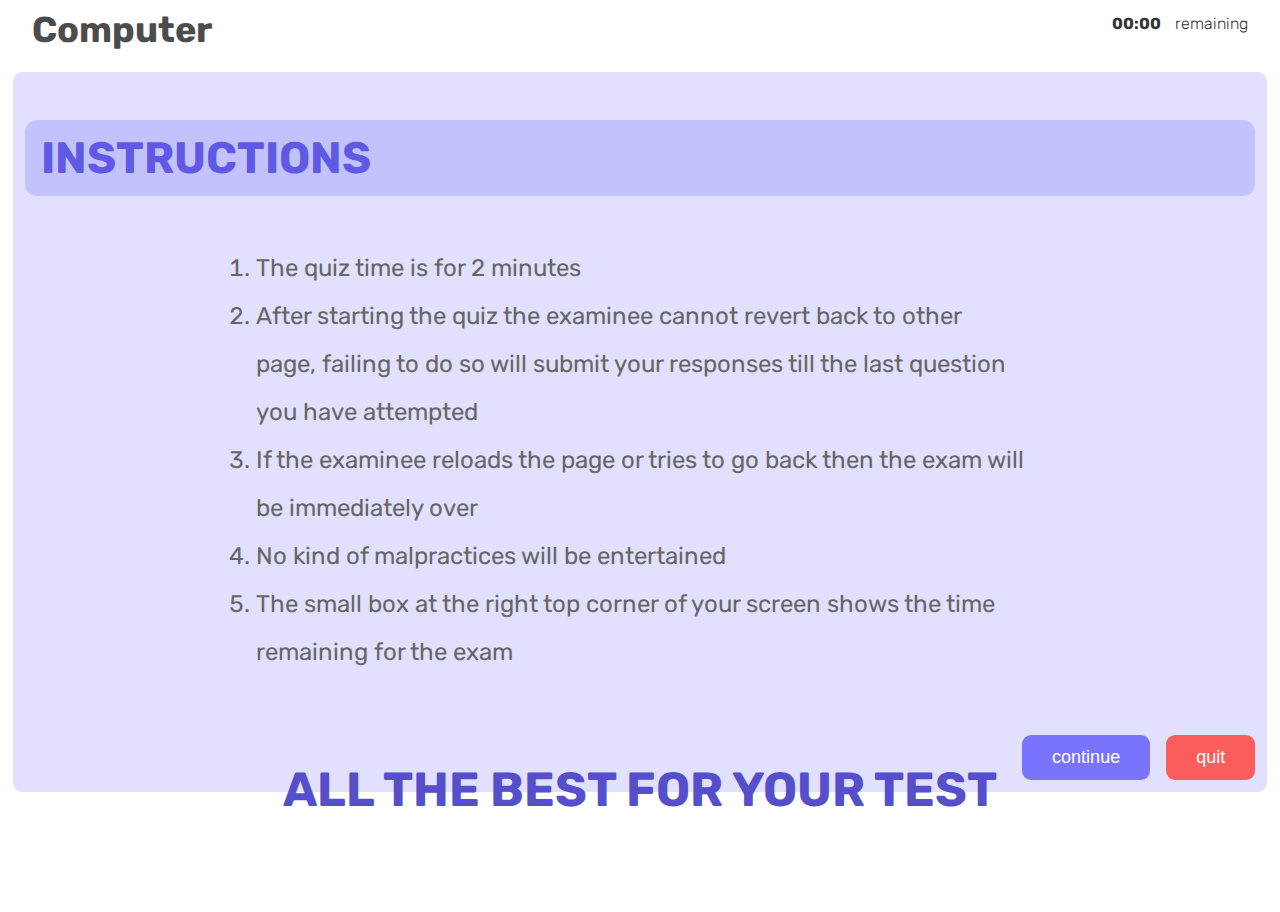
<file: exam_page copy.html>
<!DOCTYPE html>
<html lang="en">
  <head>
    <meta charset="UTF-8" />
    <meta http-equiv="X-UA-Compatible" content="IE=edge" />
    <meta name="viewport" content="width=device-width, initial-scale=1.0" />

    <link rel="preconnect" href="https://fonts.googleapis.com" />
    <link rel="preconnect" href="https://fonts.gstatic.com" crossorigin />
    <link
      href="https://fonts.googleapis.com/css2?family=Rubik:wght@300;400;500;600;700&display=swap"
      rel="stylesheet"
    />

    <link rel="stylesheet" href="css/general.css" />
    <link rel="stylesheet" href="css/styles.css" />

    <title>Whatever the exam you have choosen</title>
  </head>
  <body class="exam-page">
    <header class="exam-header margin-bottom--sm">
      <div class="div--exam-details">
        <h2 class="exam-subject-name">Computer</h2>
        <div class="div--time-profile-pic">
          <p class="time">
            <span class="time-remaining">00:00</span>&ThickSpace;&ThickSpace;
            remaining
          </p>
        </div>
      </div>
    </header>

    <main>
      <div class="div--parent-questions margin-bottom--sm">
        <form
          class="form-questions--options"
          id="qstn-form"
          name="qstn-form"
          action="exam_sub_2.php"
        >
          <div class="div--question-options margin-bottom--sm" id="setup">
            <div
              class="div--question-statement margin-bottom--md"
              id="question"
            >
              <label for="question">
                <h3 class="question-statement">INSTRUCTIONS</h3>
              </label>
            </div>

            <div class="div-options">
              <ul class="disclaimers">
                <li class="disclaimer">The quiz time is for 2 minutes</li>
                <li class="disclaimer">
                  After starting the quiz the examinee cannot revert back to
                  other page, failing to do so will submit your responses till
                  the last question you have attempted
                </li>
                <li class="disclaimer">
                  If the examinee reloads the page or tries to go back then the
                  exam will be immediately over
                </li>
                <li class="disclaimer">
                  No kind of malpractices will be entertained
                </li>
                <li class="disclaimer margin-bottom--lg">
                  The small box at the right top corner of your screen shows the
                  time remaining for the exam
                </li>
              </ul>
              <p class="disclaimer-special">ALL THE BEST FOR YOUR TEST</p>

              <div id="options" class="option grid grid--2-cols">
                <input type="radio" id="opt" value="A" required name="option" />
                <input type="radio" id="opt" value="B" required name="option" />
                <input type="radio" id="opt" value="C" required name="option" />
                <input type="radio" id="opt" value="D" required name="option" />
              </div>
            </div>
          </div>
          <div class="div-buttons">
            <button
              type="button"
              id="next"
              onclick="change(option.value)"
              class="btn btn-full btn-save"
            >
              Save and next
            </button>

            <button
              type="button"
              id="quit"
              onclick="quitExam()"
              class="btn btn-full btn-quit"
            >
              quit
            </button>
          </div>
        </form>
      </div>
    </main>
  </body>
  <script>
    const timerEl = document.querySelector(`.time-remaining`);
    const questionForm = document.querySelector(`#qstn-form`);
    const saveBtnEl = document.querySelector(`.btn-save`);
    let time = 120;
    let flag = true;

    const startLogOutTimer = function () {
      const tick = function () {
        flag = false;
        const min = String(Math.trunc(time / 60)).padStart(2, 0);
        const sec = String(time % 60).padStart(2, 0);
        console.log(sec, flag);

        timerEl.textContent = `${min}m:${sec}s`;

        if (time === 0) {
          clearInterval(timer);
          questionForm.submit();
        }

        time--;
      };

      timerEl.style.transform = `scale(2)`;
      timerEl.style.color = `#ff0000`;
      setTimeout(() => {
        timerEl.style.transform = `scale(1)`;
      }, 200);

      tick();
      const timer = setInterval(tick, 1000);
    };

    const quitExam = function () {
      const choice = prompt(`Are you sure to quit?`);
      if (choice.toLocaleLowerCase() === ``) questionForm.submit();
      // alert(`<form> <h3> DO YOU WANT TO QUIT? </h3>
      //   <button>Yes</button>
      //   <button>No </button>
      //   </form>`);
    };

    saveBtnEl.textContent = `continue`;

    function change(data) {
      console.log(`data is ${data}`);
      var req = new XMLHttpRequest();
      req.open(
        "GET",
        "http://localhost:8888/E-EXAM%20IWT/get_question.php?chosen=" + data,
        true
      );
      req.send();

      req.onreadystatechange = function () {
        if (flag) startLogOutTimer();
        saveBtnEl.textContent = `save and next`;

        if (req.readyState == 4) {
          var response = req.responseText;
          if (!response.includes("THE END of exam!!!"))
            document.getElementById("setup").innerHTML = response;
          else
            window.location.href =
              "http://localhost:8888/E-EXAM%20IWT/exam_sub_2.php";
        }
      };
    }
    window.onbeforeunload = function () {
      console.log(saveBtnEl.textContent);
      // if (!saveBtnEl.textContent === `continue`) {
      if (saveBtnEl.textContent === "save and next") {
        // document.getElementById("next").click();
        console.log(`something`);
        window.setTimeout(() => questionForm.submit(), 0);
      }

      window.onbeforeunload = null;
    };

    // window.onbeforeunload = function () {
    //   return "Do you want to leave?";
    // };
  </script>
</html>
</file>
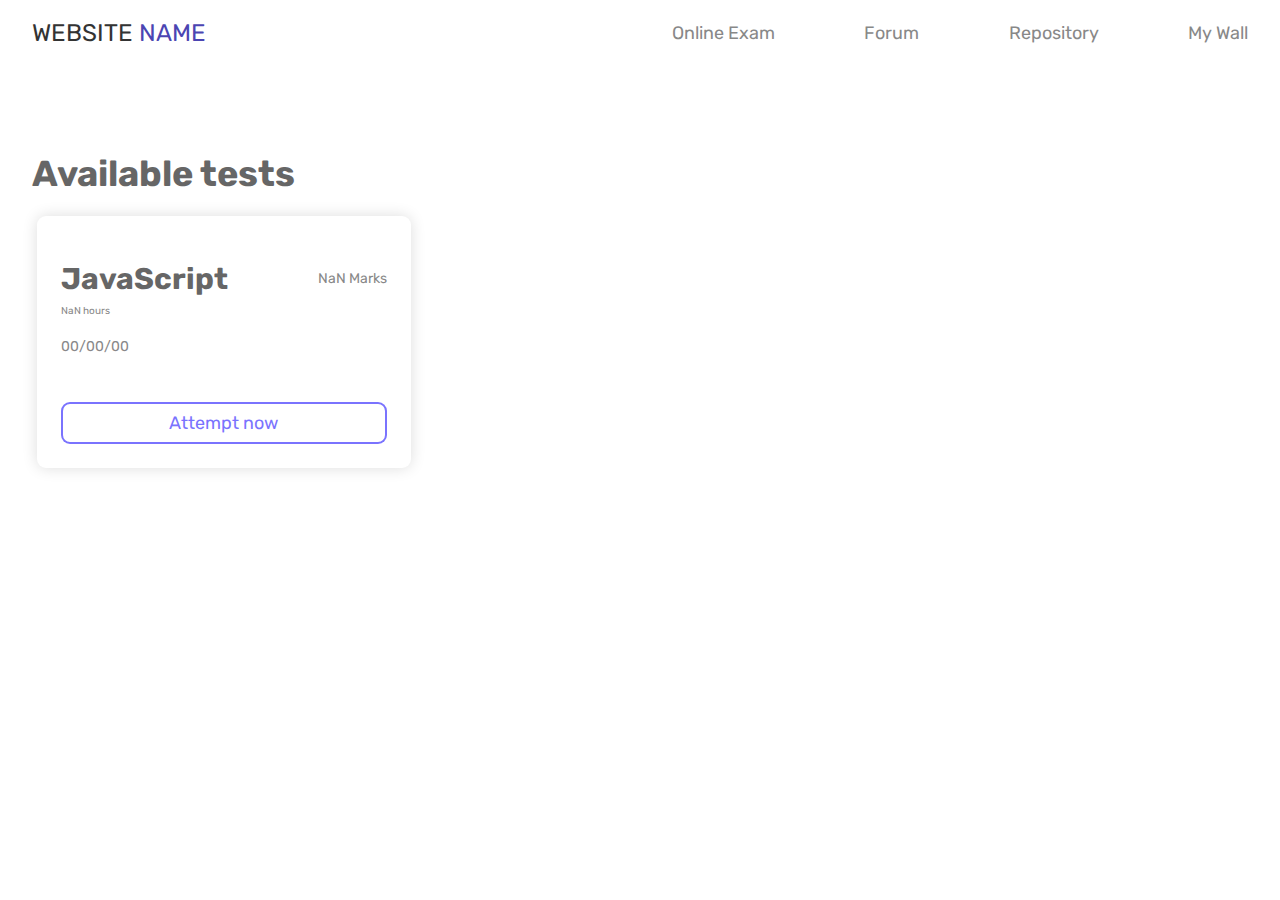
<file: exam_sub.html>
<!DOCTYPE html>
<html lang="en">
  <head>
    <meta charset="UTF-8" />
    <meta http-equiv="X-UA-Compatible" content="IE=edge" />
    <meta name="viewport" content="width=device-width, initial-scale=1.0" />

    <link rel="preconnect" href="https://fonts.googleapis.com" />
    <link rel="preconnect" href="https://fonts.gstatic.com" crossorigin />
    <link
      href="https://fonts.googleapis.com/css2?family=Rubik:wght@300;400;500;600;700&display=swap"
      rel="stylesheet"
    />

    <link rel="stylesheet" href="css/general.css" />
    <link rel="stylesheet" href="css/styles.css" />

    <title>Subjects - Online Exam | Website name</title>
  </head>
  <body>
    <header class="wall-header margin-bottom--lg">
      <div class="logo-nav">
        <a href="index.html" class="logo">WEBSITE <span>NAME</span></a>
      </div>

      <nav class="main-nav nav-other-page">
        <ul class="main-nav-list">
          <li>
            <a href="#" class="main-nav-link">Online Exam</a>
          </li>
          <li>
            <a href="forum.html" class="main-nav-link">Forum</a>
          </li>
          <li>
            <a href="repository.html" class="main-nav-link">Repository</a>
          </li>
          <li>
            <a href="my_wall.html" class="main-nav-link nav-cta">My Wall</a>
          </li>
        </ul>
      </nav>
    </header>

    <main>
      <div class="exam-sub-container">
        <div class="exam-sub-heading margin-bottom--sm">
          <h1 class="heading-secondary heading-available-tests">
            Available tests
          </h1>
        </div>

        <div class="subjects grid grid--3-cols">
          <div class="subject">
            <div class="div-subject-name-marks">
              <p class="subject-name">JavaScript</p>
              <p class="subject-mark"><span class="mark">NaN</span> Marks</p>
            </div>
            <p class="subject-duration margin-bottom--sm">
              <span class="duration">NaN</span> hours
            </p>
            <p class="exam-date margin-bottom--md">00/00/00</p>

            <a href="exam_page.html" class="subject-attempt btn btn--outline"
              >Attempt now</a
            >
          </div>

          <!-- <div class="subject">
            <div class="div-subject-name-marks">
              <p class="subject-name">JavaScript</p>
              <p class="subject-mark"><span class="mark">NaN</span> Marks</p>
            </div>
            <p class="subject-duration margin-bottom--sm">
              <span class="duration">NaN</span> hours
            </p>
            <p class="exam-date margin-bottom--md">00/00/00</p>

            <a href="exam_page.html" class="subject-attempt btn btn--outline"
              >Attempt now</a
            >
          </div> -->

          <!-- <div class="subject">
            <div class="div-subject-name-marks">
              <p class="subject-name">JavaScript</p>
              <p class="subject-mark"><span class="mark">NaN</span> Marks</p>
            </div>
            <p class="subject-duration margin-bottom--sm">
              <span class="duration">NaN</span> hours
            </p>
            <p class="exam-date margin-bottom--md">00/00/00</p>

            <a href="exam_page.html" class="subject-attempt btn btn--outline"
              >Attempt now</a
            >
          </div> -->
        </div>
      </div>
    </main>
  </body>
</html>
</file>
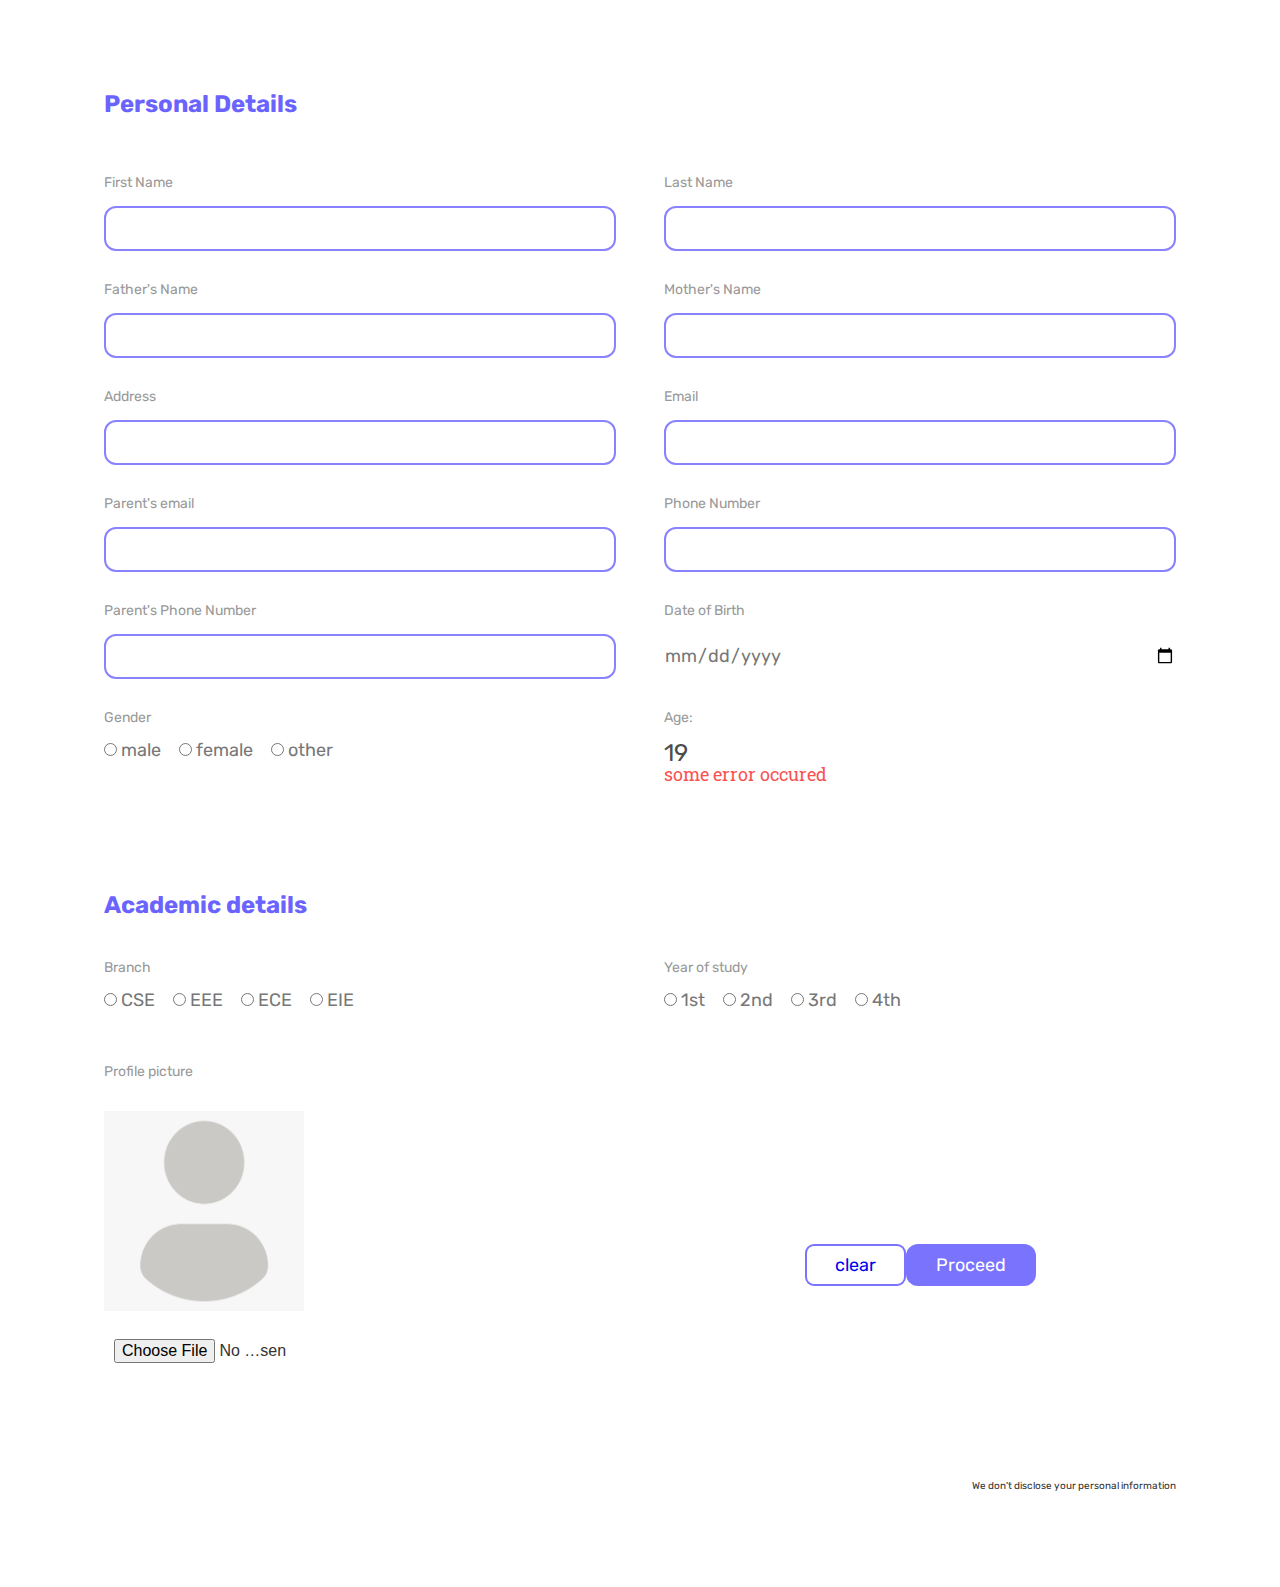
<file: registration.html>
<!DOCTYPE html>
<html lang="en">
  <head>
    <meta charset="UTF-8" />
    <meta http-equiv="X-UA-Compatible" content="IE=edge" />
    <meta name="viewport" content="width=device-width, initial-scale=1.0" />

    <link rel="preconnect" href="https://fonts.googleapis.com" />
    <link rel="preconnect" href="https://fonts.gstatic.com" crossorigin />
    <link
      href="https://fonts.googleapis.com/css2?family=Rubik:wght@300;400;500;600;700&display=swap"
      rel="stylesheet"
    />

    <link rel="preconnect" href="https://fonts.googleapis.com" />
    <link rel="preconnect" href="https://fonts.gstatic.com" crossorigin />
    <link
      href="https://fonts.googleapis.com/css2?family=Rubik+Wet+Paint&family=Roboto+Slab:wght@400&display=swap"
      rel="stylesheet"
    />

    <link rel="stylesheet" href="css/general.css" />
    <link rel="stylesheet" href="css/styles.css" />
    <link rel="stylesheet" href="css/queries.css" />

    <!-- <script src="js/script.js" defer></script> -->

    <title>Registration | Website name</title>
  </head>
  <body>
    <!-- <header>
      <div class="logo-nav">
        <a href="index.html" class="logo">WEBSITE <span>NAME</span></a>
      </div>
    </header> -->

    <div class="form-container">
      <div class="flex form-names">
        <h3 class="form-lbl tab-active margin-bottom--md">Personal Details</h3>
      </div>

      <div class="div-form">
        <form action="#" method="post" class="" id="submit">
          <div class="grid--2-cols grid--gap-lg">
            <div class="div-firstname">
              <label for="firstname" class="login-lbl">First Name</label>
              <input
                type="text"
                name="first name"
                id="firstname"
                class="input-box"
                required
              />
            </div>

            <div class="div-lastname">
              <label for="lastname" class="login-lbl">Last Name</label>
              <input
                type="text"
                name="last name"
                id="LastName"
                class="input-box"
                required
              />
            </div>

            <div class="div-fathername">
              <label for="fathername" class="login-lbl">Father's Name</label>
              <input
                type="text"
                name="father's Name"
                id="Father-Name"
                class="input-box"
                required
              />
            </div>

            <div class="div-mothername">
              <label for="mothername" class="login-lbl">Mother's Name</label>
              <input
                type="text"
                name="mother's name"
                id="Mother-Name"
                class="input-box"
                required
              />
            </div>

            <div class="div--student-address">
              <label for="studentaddress" class="login-lbl">Address</label>
              <input
                type="text"
                name="addr"
                id="address"
                class="input-box"
                required
              />
            </div>

            <div class="div--student-email">
              <label for="studentemail" class="login-lbl">Email</label>
              <input
                type="text"
                name="student mail"
                id="student-email"
                class="input-box"
                required
              />
            </div>

            <div class="div--parent-email">
              <label for="parentemail" class="login-lbl">Parent's email</label>
              <input
                type="text"
                name="parent mail"
                id="parent-email"
                class="input-box"
                required
              />
            </div>

            <div class="div--student-phone">
              <label for="studentphone" class="login-lbl">Phone Number</label>
              <input
                type="text"
                name="student phone"
                id="student-number"
                class="input-box"
                required
              />
            </div>

            <div class="div--parent-phone">
              <label for="parentphone" class="login-lbl"
                >Parent's Phone Number</label
              >
              <input
                type="text"
                name="parent phone"
                id="parent-number"
                class="input-box"
                required
              />
            </div>

            <div class="div--date-of-birth">
              <label for="dob" class="login-lbl">Date of Birth</label>
              <input
                type="date"
                name="dob"
                id="dob"
                class="input-box dob"
                required
              />
            </div>

            <div class="div-gender margin-bottom--lg">
              <label for="gender" class="login-lbl">Gender</label>

              <div class="flex radios">
                <div class="male">
                  <input
                    type="radio"
                    name="gender"
                    id="male"
                    value="male"
                    required
                  />
                  <label for="male" class="radio-lbl">male</label>
                </div>

                <div class="female">
                  <input
                    type="radio"
                    name="gender"
                    id="female"
                    value="female"
                    required
                  />
                  <label for="female" class="radio-lbl">female</label>
                </div>

                <div class="other">
                  <input
                    type="radio"
                    name="gender"
                    id="other"
                    value="other"
                    required
                  />
                  <label for="other" class="radio-lbl">other</label>
                </div>
              </div>
            </div>

            <div class="div-age">
              <label for="age" class="login-lbl">Age:</label>
              <p class="age-calculated" name="age">
                <span class="age">19</span>
              </p>
              <span class="err-msg" id="msg9">some error occured</span>
            </div>
            <h3 class="form-lbl tab-active heading-academic-details">
              Academic details
            </h3>

            <div class="empty"></div>

            <div class="div-branch">
              <label for="branch" class="login-lbl">Branch</label>

              <div class="flex radios">
                <div class="">
                  <input
                    type="radio"
                    name="branch"
                    id="cse"
                    value="cse"
                    required
                  />
                  <label for="cse" class="radio-lbl">CSE</label>
                </div>

                <div class="">
                  <input
                    type="radio"
                    name="branch"
                    id="eee"
                    value="eee"
                    required
                  />
                  <label for="eee" class="radio-lbl">EEE</label>
                </div>

                <div class="">
                  <input
                    type="radio"
                    name="branch"
                    id="ece"
                    value="ece"
                    required
                  />
                  <label for="ece" class="radio-lbl">ECE</label>
                </div>
                <div class="">
                  <input
                    type="radio"
                    name="branch"
                    id="eie"
                    value="eie"
                    required
                  />
                  <label for="eie" class="radio-lbl">EIE</label>
                </div>
              </div>
            </div>

            <div class="div-year-of-study margin-bottom--sm">
              <label for="study-year" class="login-lbl">Year of study</label>

              <div class="flex radios">
                <div class="">
                  <input
                    type="radio"
                    name="study-year"
                    id="1st"
                    value="1"
                    required
                  />
                  <label for="1st" class="radio-lbl">1st</label>
                </div>
                <div class="">
                  <input
                    type="radio"
                    name="study-year"
                    id="2nd"
                    value="2"
                    required
                  />
                  <label for="2nd" class="radio-lbl">2nd</label>
                </div>
                <div class="">
                  <input
                    type="radio"
                    name="study-year"
                    id="3rd"
                    value="3"
                    required
                  />
                  <label for="3rd" class="radio-lbl">3rd</label>
                </div>
                <div class="">
                  <input
                    type="radio"
                    name="study-year"
                    id="4th"
                    value="4"
                    required
                  />
                  <label for="4th" class="radio-lbl">4th</label>
                </div>
              </div>
            </div>

            <div class="div-student-image margin-bottom--lg">
              <label for="student-img" class="login-lbl">Profile picture</label>

              <img
                src="img-placeholder.png"
                alt="Student image to be uploaded"
                name="student-img"
                height="200"
                width="200"
                id="studentImageBox"
              />

              <input
                accept="image/*"
                type="file"
                id="studentImage"
                class="btn btn--outline input-student-img"
              />
            </div>

            <div class="flex proceed-clear-button">
              <a href="#" class="btn btn--outline">clear</a>
              <!-- <a href="#" class="btn btn-active btn--full">proceed</a> -->
              <a
                href="#"
                class="btn btn-active btn--full btn-register-submit"
                onclick="submit()"
                >Proceed</a
              >
            </div>
            <p class="reg-msg">We don't disclose your personal information</p>
          </div>
        </form>
      </div>

      <div class="div-idpswd-popup hidden">
        <p>
          Lorem ipsum dolor sit amet consectetur adipisicing elit. Modi nulla
          similique maxime repellendus voluptatum, est eveniet amet tempore
          omnis, consectetur et ab sit, asperiores quo. Doloribus unde incidunt
          quaerat tempore!
        </p>
      </div>
    </div>

    <script>
      studentImage.onchange = (event) => {
        const [file] = studentImage.files;

        if (file) {
          studentImageBox.src = URL.createObjectURL(file);
        }
      };

      function submit() {
        document.getElementById(`submit`).submit();
        console.log(`Submitted`);
      }
    </script>
  </body>
</html>
</file>
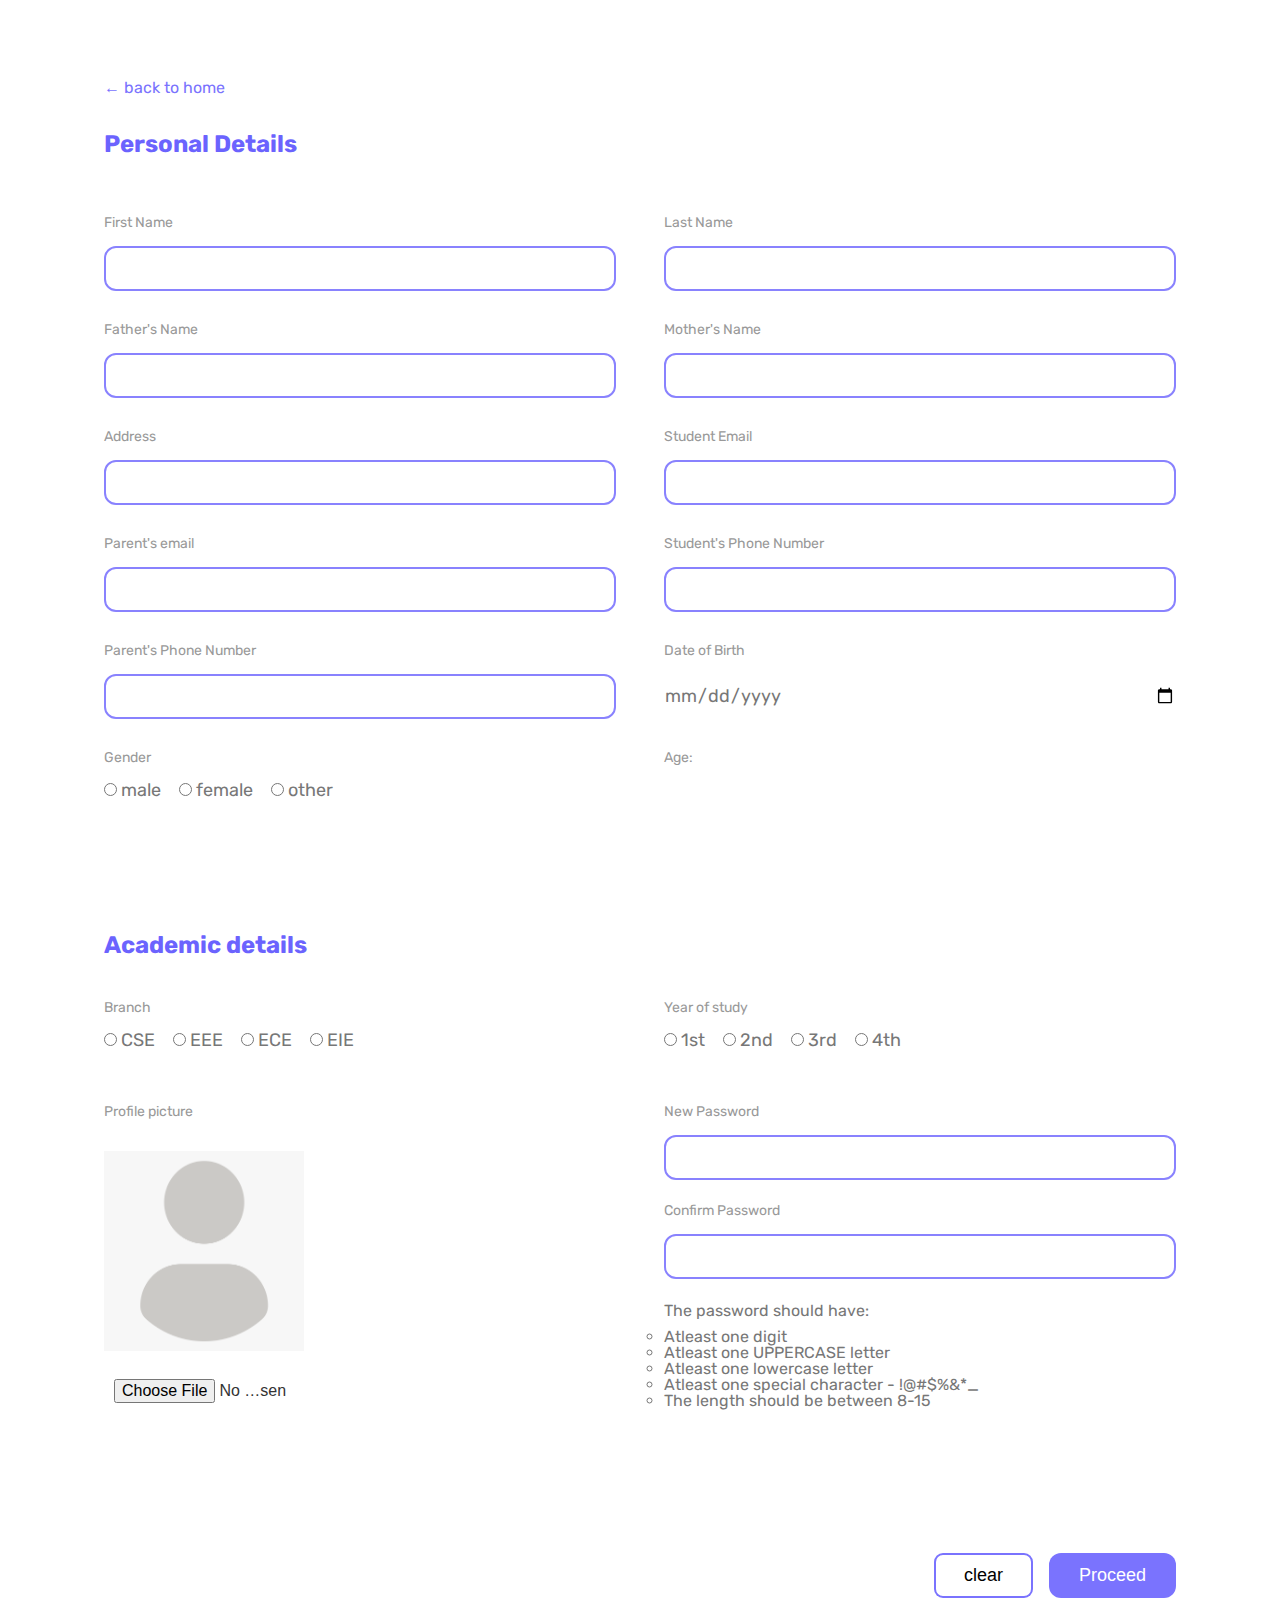
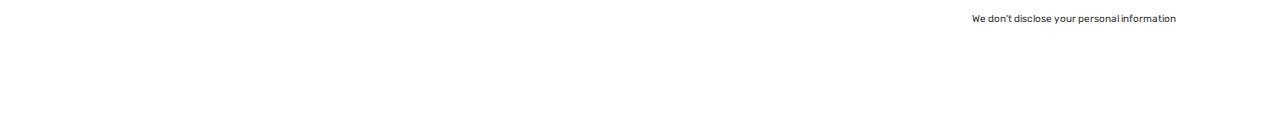
<file: registration_2.html>
<!DOCTYPE html>
<html lang="en">
  <head>
    <meta charset="UTF-8" />
    <meta http-equiv="X-UA-Compatible" content="IE=edge" />
    <meta name="viewport" content="width=device-width, initial-scale=1.0" />

    <link rel="preconnect" href="https://fonts.googleapis.com" />
    <link rel="preconnect" href="https://fonts.gstatic.com" crossorigin />
    <link
      href="https://fonts.googleapis.com/css2?family=Rubik:wght@300;400;500;600;700&display=swap"
      rel="stylesheet"
    />

    <link rel="preconnect" href="https://fonts.googleapis.com" />
    <link rel="preconnect" href="https://fonts.gstatic.com" crossorigin />
    <link
      href="https://fonts.googleapis.com/css2?family=Rubik+Wet+Paint&family=Roboto+Slab:wght@400&display=swap"
      rel="stylesheet"
    />
    <!-- <link rel="stylesheet" href="https://stackpath.bootstrapcdn.com/bootstrap/4.3.1/css/bootstrap.min.css" integrity="sha384-ggOyR0iXCbMQv3Xipma34MD+dH/1fQ784/j6cY/iJTQUOhcWr7x9JvoRxT2MZw1T" crossorigin="anonymous"> -->

    <link rel="stylesheet" href="css/general.css" />
    <link rel="stylesheet" href="css/queries.css" />
    <link rel="stylesheet" href="css/styles.css" />
    <!-- <script src = "../js/registration-form.js" defer></script> -->
    <!-- <script src="js/script.js" defer></script> -->

    <title>Registration | Website name</title>
  </head>
  <body>
    <main>
      <div class="form-container">
        <a href="index.html" class="back-to-home margin-bottom--sm"
          >&leftarrow; back to home</a
        >

        <div class="flex form-names">
          <h3 class="form-lbl tab-active margin-bottom--md">
            Personal Details
          </h3>
        </div>

        <div class="div-form">
          <form
            name="registration_form"
            id="register-form"
            action="store_details.php"
            method="post"
            enctype="multipart/form-data"
          >
            <div class="grid--2-cols grid--gap-lg">
              <div class="div-firstname">
                <label for="firstname" class="login-lbl">First Name</label>
                <input
                  type="text"
                  name="first_name"
                  id="FirstName"
                  class="input-box"
                  required
                />
                <span id="msg1"></span>
              </div>

              <div class="div-lastname">
                <label for="lastname" class="login-lbl">Last Name</label>
                <input
                  type="text"
                  name="last_name"
                  id="LastName"
                  class="input-box"
                  required
                />
                <span id="msg2"> </span>
              </div>

              <div class="div-fathername">
                <label for="fathername" class="login-lbl">Father's Name</label>
                <input
                  type="text"
                  name="father"
                  id="Father-Name"
                  class="input-box"
                  required
                />
                <span id="msg3"> </span>
              </div>

              <div class="div-mothername">
                <label for="mothername" class="login-lbl">Mother's Name</label>
                <input
                  type="text"
                  name="mother"
                  id="Mother-Name"
                  class="input-box"
                  required
                />
                <span id="msg4"> </span>
              </div>

              <div class="div--student-address">
                <label for="studentaddress" class="login-lbl">Address</label>
                <input
                  type="text"
                  name="addr"
                  id="address"
                  class="input-box"
                  required
                />
              </div>

              <div class="div--student-email">
                <label for="studentemail" class="login-lbl"
                  >Student Email</label
                >
                <input
                  type="text"
                  name="student_mail"
                  id="student-email"
                  class="input-box"
                  required
                />
                <span id="msg5"> </span>
              </div>

              <div class="div--parent-email">
                <label for="parentemail" class="login-lbl"
                  >Parent's email</label
                >
                <input
                  type="text"
                  name="parent_mail"
                  id="parent-email"
                  class="input-box"
                  required
                />
                <span id="msg6"> </span>
              </div>

              <div class="div--student-phone">
                <label for="studentphone" class="login-lbl"
                  >Student's Phone Number</label
                >
                <input
                  type="text"
                  name="student_phone"
                  id="student-number"
                  class="input-box"
                  required
                />
                <span id="msg7"> </span>
              </div>

              <div class="div--parent-phone">
                <label for="parentphone" class="login-lbl"
                  >Parent's Phone Number</label
                >
                <input
                  type="text"
                  name="parent_phone"
                  id="parent-number"
                  class="input-box"
                  required
                />
                <span id="msg8"> </span>
              </div>

              <div class="div--date-of-birth">
                <label for="dob" class="login-lbl">Date of Birth</label>
                <input
                  type="date"
                  name="dob"
                  id="DOB"
                  class="input-box dob"
                  required
                />
              </div>

              <div class="div-gender margin-bottom--lg">
                <label for="gender" class="login-lbl">Gender</label>

                <div class="flex radios">
                  <div class="male">
                    <input
                      type="radio"
                      name="gender"
                      id="male"
                      value="M"
                      required
                    />
                    <label for="male" class="radio-lbl">male</label>
                  </div>

                  <div class="female">
                    <input
                      type="radio"
                      name="gender"
                      id="female"
                      value="F"
                      required
                    />
                    <label for="female" class="radio-lbl">female</label>
                  </div>

                  <div class="other">
                    <input
                      type="radio"
                      name="gender"
                      id="other"
                      value="X"
                      required
                    />
                    <label for="other" class="radio-lbl">other</label>
                  </div>
                </div>
              </div>

              <div class="div-age">
                <label for="age" class="login-lbl">Age:</label>
                <p class="age-calculated" name="age">
                  <span class="age" id="age"></span>
                  <br />
                  <span class="err-msg" id="msg9"></span>
                </p>
              </div>

              <h3 class="form-lbl tab-active heading-academic-details">
                Academic details
              </h3>

              <div class="empty"></div>

              <div class="div-branch">
                <label for="branch" class="login-lbl">Branch</label>

                <div class="flex radios">
                  <div class="">
                    <input
                      type="radio"
                      name="branch"
                      id="cse"
                      value="CSE"
                      required
                    />
                    <label for="cse" class="radio-lbl">CSE</label>
                  </div>

                  <div class="">
                    <input
                      type="radio"
                      name="branch"
                      id="eee"
                      value="EEE"
                      required
                    />
                    <label for="eee" class="radio-lbl">EEE</label>
                  </div>

                  <div class="">
                    <input
                      type="radio"
                      name="branch"
                      id="ece"
                      value="ECE"
                      required
                    />
                    <label for="ece" class="radio-lbl">ECE</label>
                  </div>
                  <div class="">
                    <input
                      type="radio"
                      name="branch"
                      id="eie"
                      value="EIE"
                      required
                    />
                    <label for="eie" class="radio-lbl">EIE</label>
                  </div>
                </div>
              </div>

              <div class="div-year-of-study margin-bottom--sm">
                <label for="study-year" class="login-lbl">Year of study</label>

                <div class="flex radios">
                  <div class="">
                    <input
                      type="radio"
                      name="year"
                      id="1st"
                      value="1"
                      required
                    />
                    <label for="1st" class="radio-lbl">1st</label>
                  </div>
                  <div class="">
                    <input
                      type="radio"
                      name="year"
                      id="2nd"
                      value="2"
                      required
                    />
                    <label for="2nd" class="radio-lbl">2nd</label>
                  </div>
                  <div class="">
                    <input
                      type="radio"
                      name="year"
                      id="3rd"
                      value="3"
                      required
                    />
                    <label for="3rd" class="radio-lbl">3rd</label>
                  </div>
                  <div class="">
                    <input
                      type="radio"
                      name="year"
                      id="4th"
                      value="4"
                      required
                    />
                    <label for="4th" class="radio-lbl">4th</label>
                  </div>
                </div>
              </div>

              <div class="div-student-image margin-bottom--lg">
                <label for="student-img" class="login-lbl"
                  >Profile picture</label
                >

                <img
                  src="images/img-placeholder.png"
                  alt="Student image to be uploaded"
                  name="student-img"
                  height="200"
                  width="200"
                  id="studentImageBox"
                />

                <input
                  accept="image/*"
                  type="file"
                  id="studentImage"
                  name="uploaded"
                  class="btn btn--outline input-student-img"
                />
                <span id="msg10"></span>
              </div>

              <div class="div--password">
                <label for="password" class="login-lbl">New Password</label>
                <input
                  type="password"
                  name="user_password"
                  id="login-password"
                  class="input-box margin-bottom--sm"
                  required
                />
                <span id="msg11"> </span>

                <label for="password" class="login-lbl">Confirm Password</label>
                <input
                  type="text"
                  name="confirm-password"
                  id="confirm-password"
                  class="input-box"
                  required
                />
                <span id="msg12"> </span>

                <div class="password-instructions">
                  <ol class="password-instruction-list">
                    <p>The password should have:</p>
                  <ul>
                      <li>Atleast one digit</li>
                      <li>Atleast one UPPERCASE letter</li>
                      <li>Atleast one lowercase letter</li>
                      <li>Atleast one special character - !@#$%&*_</li>
                      <li>The length should be between 8-15</li>
                  </ul>
                  </p>
                  </ol>
                </div>
              </div>

              <div class="div-clear--proceed--buttons">
                <button class="btn btn--outline btn-clear" type="reset">
                  clear
                </button>

                <button
                  class="btn btn--full btn-register-submit"
                  id="submit-btn"
                  type="button"
                  onclick = "submit()"
                >
                  Proceed
                </button>
              </div>

              <!-- <div class="flex proceed-clear-button">
              <!-- <a href="#" class="">clear</a> -->
              <!-- <button class="btn btn--outline" type="reset">Clear</button> -->
              <!-- <a href="#" class="btn btn-active btn--full">proceed</a> -->
              <!-- <a
                href="#"
                class="btn btn-active btn--full btn-register-submit"
                id = "submit-btn"
                onclick="submit()"
                >Proceed</a
              > -->
              <!-- <button
                class="btn btn-active btn--full btn-register-submit"
                id="submit-btn"
                type="submit"
              >
                Proceed
              </button>
            </div> -->

              <p class="reg-msg">We don't disclose your personal information</p>
            </div>
          </form>
        </div>
      </div>
    </main>

    <div id = "student-id">
      
    </div>

    <aside>
      <div class="userid-popup hidden">
        <h2 class="heading-secondary margin-bottom--sm">Your user id is:</h2>
        <p class="user-id margin-bottom--md">190310158</p>

        <button class="btn-okay btn" onclick="forwardAfterReg()">okay</button>
      </div>

      <div class="overlay hidden"></div>
    </aside>

    <script>
      const forwardAfterReg = function () {
        window.location.replace(
          "http://localhost/E-EXAM%20IWT/my_wall_update.php"
        );
      };

      studentImage.onchange = (event) => {
        const [file] = studentImage.files;

        if (file) {
          studentImageBox.src = URL.createObjectURL(file);
        }
      };

      function submit() {
        document.getElementById(`register-form`).submit();
        console.log(`Submitted`);

        let req = new XMLHttpRequest();
        req.open();
        req.send('post', "http://localhost/E-EXAM%20IWT/my_wall_update.php", true);

        req.onreadystatechange = function(){
          if(req.readyState == 4)
          {
            let response = req.responseText;
            document.getElementById('student-id').innerHTML = response;
          }
        }
      }

      // const confirmPasswordEl = document.querySelector(`#confirm-password`);

      // confirmPasswordEl.onchange = function () {
      //   const passwordEl = document.querySelector(`#password`);
      //   console.log(passwordEl.innerHTML);
      //   console.log(confirmPasswordEl.textContent);

      //   if (passwordEl.textContent !== confirmPasswordEl.textContent) {
      //     confirmPasswordEl.insertAdjacentText(
      //       `after-end`,
      //       `Passwords don't match`
      //     );
      //   }
      // };
    </script>
    <script
      src="https://cdn.jsdelivr.net/npm/bootstrap@5.1.3/dist/js/bootstrap.bundle.min.js"
      integrity="sha384-ka7Sk0Gln4gmtz2MlQnikT1wXgYsOg+OMhuP+IlRH9sENBO0LRn5q+8nbTov4+1p"
      crossorigin="anonymous"
    ></script>
    <script src="https://ajax.googleapis.com/ajax/libs/jquery/3.6.0/jquery.min.js"></script>
    <!-- <script src="http://ajax.googleapis.com/ajax/libs/jquery/1.9.1/jquery.min.js"></script> -->
    <script src="js/registration-form.js"></script>
  </body>
</html>
</file>
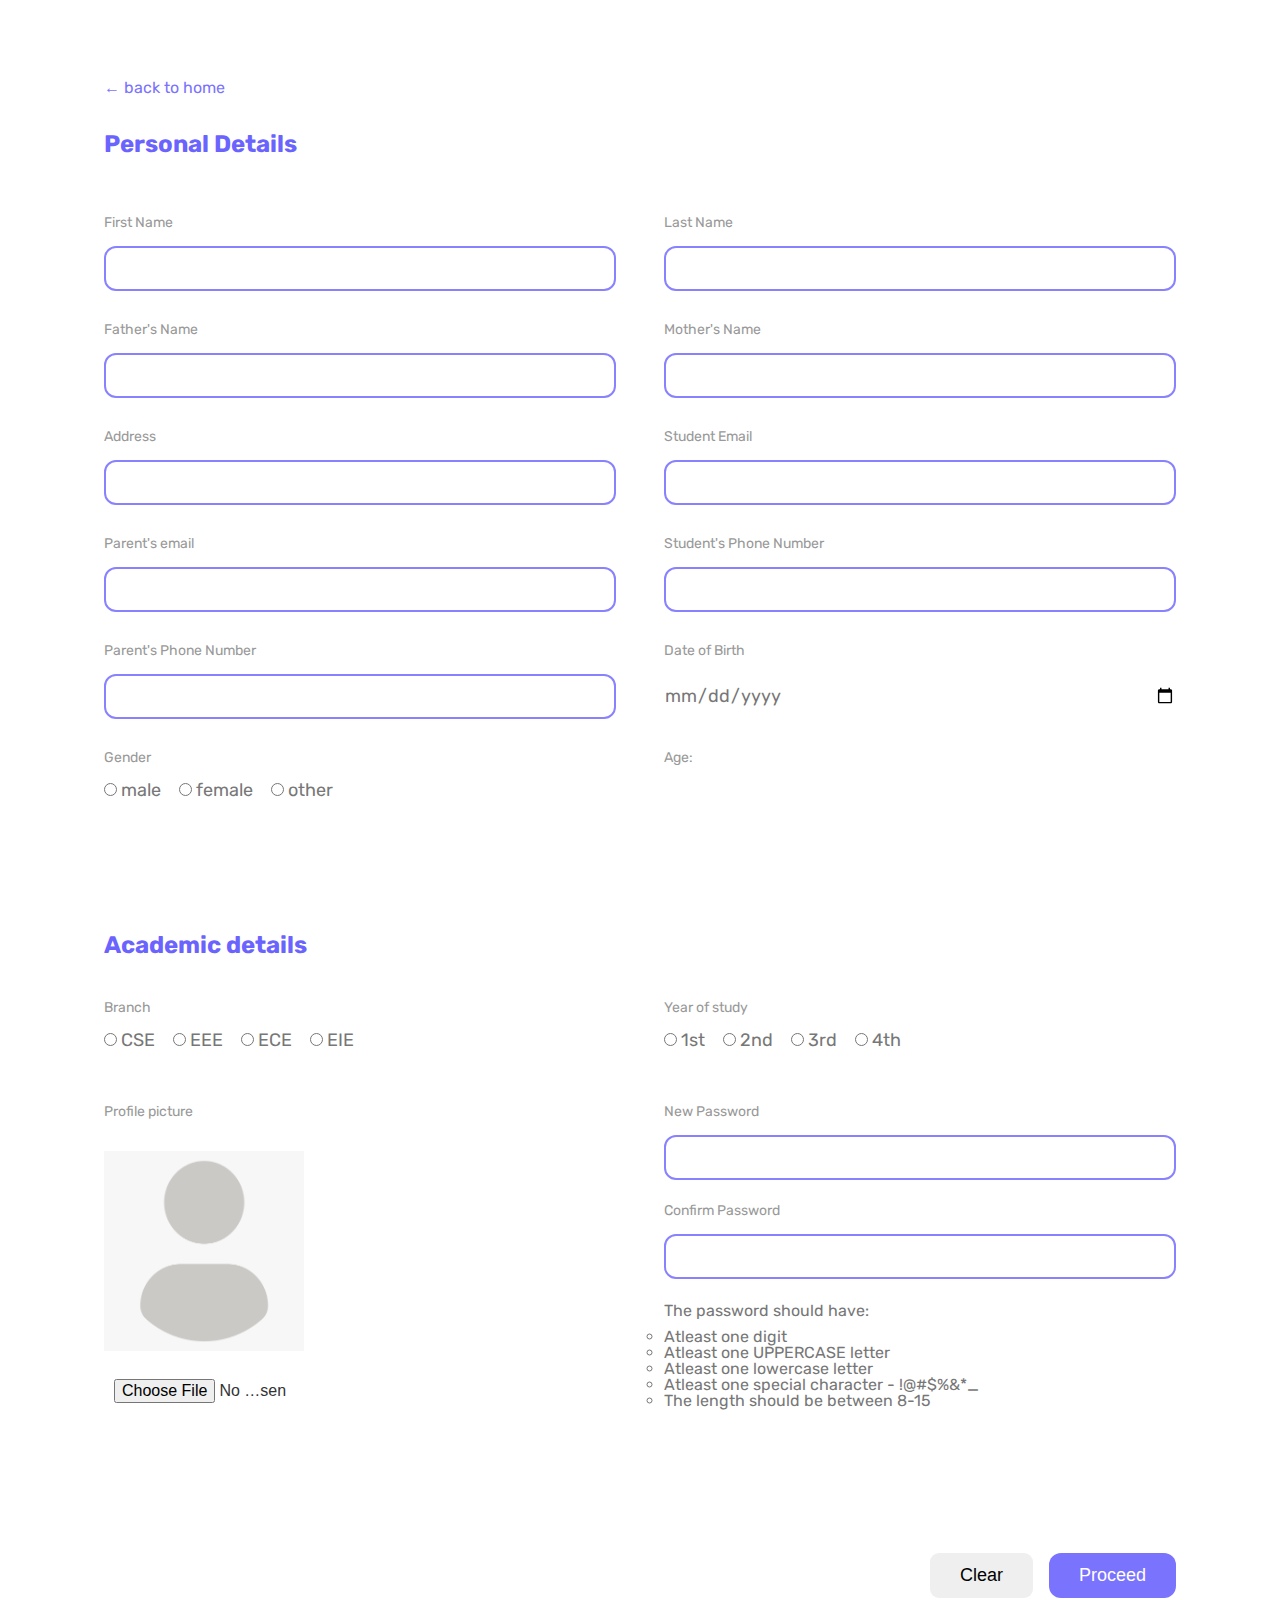
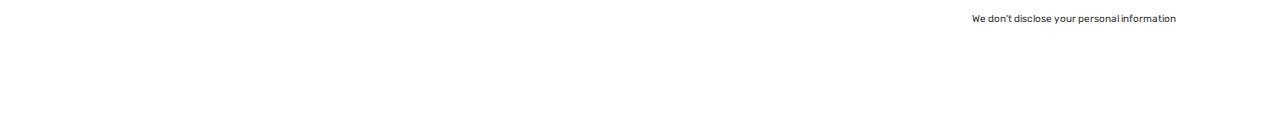
<file: registration_final.html>
<!DOCTYPE html>
<html lang="en">
  <head>
    <meta charset="UTF-8" />
    <meta http-equiv="X-UA-Compatible" content="IE=edge" />
    <meta name="viewport" content="width=device-width, initial-scale=1.0" />

    <link rel="preconnect" href="https://fonts.googleapis.com" />
    <link rel="preconnect" href="https://fonts.gstatic.com" crossorigin />
    <link
      href="https://fonts.googleapis.com/css2?family=Rubik:wght@300;400;500;600;700&display=swap"
      rel="stylesheet"
    />

    <link rel="preconnect" href="https://fonts.googleapis.com" />
    <link rel="preconnect" href="https://fonts.gstatic.com" crossorigin />
    <link
      href="https://fonts.googleapis.com/css2?family=Rubik+Wet+Paint&family=Roboto+Slab:wght@400&display=swap"
      rel="stylesheet"
    />
    <!-- <link rel="stylesheet" href="https://stackpath.bootstrapcdn.com/bootstrap/4.3.1/css/bootstrap.min.css" integrity="sha384-ggOyR0iXCbMQv3Xipma34MD+dH/1fQ784/j6cY/iJTQUOhcWr7x9JvoRxT2MZw1T" crossorigin="anonymous"> -->

    <link rel="stylesheet" href="css/general.css" />
    <link rel="stylesheet" href="css/queries.css" />
    <link rel="stylesheet" href="css/styles.css" />
    <!-- <script src = "../js/registration-form.js" defer></script> -->

    <!-- <script src="js/script.js" defer></script> -->

    <title>Registration | Website name</title>
    <style>
      span {
        color: red;
      }
    </style>
  </head>
  <body>
    <!-- <header>
      <div class="logo-nav">
        <a href="index.html" class="logo">WEBSITE <span>NAME</span></a>
      </div>
    </header> -->

    <div class="form-container">
      <a href="index.html" class="back-to-home margin-bottom--sm"
        >&leftarrow; back to home</a
      >
      <div class="flex form-names">
        <h3 class="form-lbl tab-active margin-bottom--md">Personal Details</h3>
      </div>

      <div class="div-form">
        <form
          name="registration_form"
          id="register-form"
          action="store_details.php"
          method="post"
          enctype="multipart/form-data"
        >
          <div class="grid--2-cols grid--gap-lg">
            <div class="div-firstname">
              <label for="firstname" class="login-lbl">First Name</label>
              <input
                type="text"
                name="first_name"
                id="FirstName"
                class="input-box"
                required
              />
              <span id="msg1"></span>
            </div>

            <div class="div-lastname">
              <label for="lastname" class="login-lbl">Last Name</label>
              <input
                type="text"
                name="last_name"
                id="LastName"
                class="input-box"
                required
              />
              <span id="msg2"> </span>
            </div>

            <div class="div-fathername">
              <label for="fathername" class="login-lbl">Father's Name</label>
              <input
                type="text"
                name="father"
                id="Father-Name"
                class="input-box"
                required
              />
              <span id="msg3"> </span>
            </div>

            <div class="div-mothername">
              <label for="mothername" class="login-lbl">Mother's Name</label>
              <input
                type="text"
                name="mother"
                id="Mother-Name"
                class="input-box"
                required
              />
              <span id="msg4"> </span>
            </div>

            <div class="div--student-address">
              <label for="studentaddress" class="login-lbl">Address</label>
              <input
                type="text"
                name="addr"
                id="address"
                class="input-box"
                required
              />
            </div>

            <div class="div--student-email">
              <label for="studentemail" class="login-lbl">Student Email</label>
              <input
                type="email"
                autocomplete="none"
                name="student_mail"
                id="student-email"
                class="input-box"
                required
              />
              <span id="msg5"> </span>
            </div>

            <div class="div--parent-email">
              <label for="parentemail" class="login-lbl">Parent's email</label>
              <input
                type="email"
                name="parent_mail"
                id="parent-email"
                class="input-box"
                required
              />
              <span id="msg6"> </span>
            </div>

            <div class="div--student-phone">
              <label for="studentphone" class="login-lbl"
                >Student's Phone Number</label
              >
              <input
                type="number"
                name="student_phone"
                id="student-number"
                class="input-box"
                required
              />
              <span id="msg7"> </span>
            </div>

            <div class="div--parent-phone">
              <label for="parentphone" class="login-lbl"
                >Parent's Phone Number</label
              >
              <input
                type="number"
                name="parent_phone"
                id="parent-number"
                class="input-box"
                required
              />
              <span id="msg8"> </span>
            </div>

            <div class="div--date-of-birth">
              <label for="dob" class="login-lbl">Date of Birth</label>
              <input
                type="date"
                name="dob"
                id="DOB"
                class="input-box dob"
                required
              />
            </div>

            <div class="div-gender margin-bottom--lg">
              <label for="gender" class="login-lbl">Gender</label>

              <div class="flex radios">
                <div class="male">
                  <input
                    type="radio"
                    name="gender"
                    id="male"
                    value="M"
                    required
                  />
                  <label for="male" class="radio-lbl">male</label>
                </div>

                <div class="female">
                  <input
                    type="radio"
                    name="gender"
                    id="female"
                    value="F"
                    required
                  />
                  <label for="female" class="radio-lbl">female</label>
                </div>

                <div class="other">
                  <input
                    type="radio"
                    name="gender"
                    id="other"
                    value="O"
                    required
                  />
                  <label for="other" class="radio-lbl">other</label>
                </div>
              </div>
            </div>

            <div class="div-age">
              <label for="age" class="login-lbl">Age:</label>
              <p class="age-calculated" name="age">
                <span class="age" id="age"></span>
                <!-- <input type = "text" id = "age" disabled> <br> -->
                <!-- <span id = "msg9"></span> -->
                <br />
                <span class="err-msg" id="msg9"></span>
              </p>
            </div>

            <h3 class="form-lbl tab-active heading-academic-details">
              Academic details
            </h3>

            <div class="empty"></div>

            <div class="div-branch">
              <label for="branch" class="login-lbl">Branch</label>

              <div class="flex radios">
                <div class="">
                  <input
                    type="radio"
                    name="branch"
                    id="cse"
                    value="CSE"
                    required
                  />
                  <label for="cse" class="radio-lbl">CSE</label>
                </div>

                <div class="">
                  <input
                    type="radio"
                    name="branch"
                    id="eee"
                    value="EEE"
                    required
                  />
                  <label for="eee" class="radio-lbl">EEE</label>
                </div>

                <div class="">
                  <input
                    type="radio"
                    name="branch"
                    id="ece"
                    value="ECE"
                    required
                  />
                  <label for="ece" class="radio-lbl">ECE</label>
                </div>
                <div class="">
                  <input
                    type="radio"
                    name="branch"
                    id="eie"
                    value="EIE"
                    required
                  />
                  <label for="eie" class="radio-lbl">EIE</label>
                </div>
              </div>
            </div>

            <div class="div-year-of-study margin-bottom--sm">
              <label for="study-year" class="login-lbl">Year of study</label>

              <div class="flex radios">
                <div class="">
                  <input
                    type="radio"
                    name="study-year"
                    id="1st"
                    value="1"
                    required
                  />
                  <label for="1st" class="radio-lbl">1st</label>
                </div>
                <div class="">
                  <input
                    type="radio"
                    name="study-year"
                    id="2nd"
                    value="2"
                    required
                  />
                  <label for="2nd" class="radio-lbl">2nd</label>
                </div>
                <div class="">
                  <input
                    type="radio"
                    name="study-year"
                    id="3rd"
                    value="3"
                    required
                  />
                  <label for="3rd" class="radio-lbl">3rd</label>
                </div>
                <div class="">
                  <input
                    type="radio"
                    name="study-year"
                    id="4th"
                    value="4"
                    required
                  />
                  <label for="4th" class="radio-lbl">4th</label>
                </div>
              </div>
            </div>

            <div class="div-student-image margin-bottom--lg">
              <label for="student-img" class="login-lbl">Profile picture</label>

              <img
                src="images/img-placeholder.png"
                alt="Student image to be uploaded"
                name="student-img"
                height="200"
                width="200"
                id="studentImageBox"
              />

              <input
                accept="image/*"
                type="file"
                id="studentImage"
                name="uploaded"
                class="btn btn--outline input-student-img"
              />
              <span id="msg10"></span>
            </div>

            <div class="div--password">
              <label for="password" class="login-lbl">New Password</label>
              <input
                type="password"
                autocomplete="new-password"
                name="user_password"
                id="login-password"
                class="input-box margin-bottom--sm"
                required
              />
              <span id="msg11"> </span>

              <label for="password" class="login-lbl">Confirm Password</label>
              <input
                type="password"
                name="confirm-password"
                id="confirm-password"
                class="input-box"
                required
              />
              <span id="msg12"> </span>

              <div class="password-instructions">
                <ol class="password-instruction-list">
                  <p>The password should have:</p>
                  <ul>
                    <li>Atleast one digit</li>
                    <li>Atleast one UPPERCASE letter</li>
                    <li>Atleast one lowercase letter</li>
                    <li>Atleast one special character - !@#$%&*_</li>
                    <li>The length should be between 8-15</li>
                  </ul>
                </ol>
              </div>
            </div>

            <div class="div-clear--proceed--buttons">
              <!-- <a href="#" class="">clear</a> -->
              <button class="btn btn--outline" type="reset">Clear</button>

              <button
                class="btn btn-active btn--full btn-register-submit"
                id="submit-btn"
                type="button"
                onclick="submit()"
              >
                Proceed
              </button>
            </div>
            <p class="reg-msg">We don't disclose your personal information</p>
          </div>
        </form>
      </div>
    </div>

    <div id="student---id"></div>

    <!-- <aside>
      <div class="userid-popup hidden">
        <h2 class="heading-secondary margin-bottom--sm">Your user id is:</h2>
        <p class="user-id margin-bottom--md">190310158</p>

        <button class="btn-okay btn" onclick="forwardAfterReg()">okay</button>
      </div>

      <div class="overlay hidden"></div>
    </aside> -->

    <script>
      const forwardAfterReg = function () {
        window.location.replace(
          "http://localhost:8888/E-EXAM%20IWT/my_wall_update.php"
        );
      };

      studentImage.onchange = (event) => {
        const [file] = studentImage.files;

        if (file) {
          studentImageBox.src = URL.createObjectURL(file);
        }
      };

      function submitFunction() {
        console.log(`Submitted`);

        setTimeout(() => {
          document.getElementById(`register-form`).submit();
        }, 5000);
      }
    </script>
    <script
      src="https://cdn.jsdelivr.net/npm/bootstrap@5.1.3/dist/js/bootstrap.bundle.min.js"
      integrity="sha384-ka7Sk0Gln4gmtz2MlQnikT1wXgYsOg+OMhuP+IlRH9sENBO0LRn5q+8nbTov4+1p"
      crossorigin="anonymous"
    ></script>
    <script src="https://ajax.googleapis.com/ajax/libs/jquery/3.6.0/jquery.min.js"></script>
    <!-- <script src="http://ajax.googleapis.com/ajax/libs/jquery/1.9.1/jquery.min.js"></script> -->
    <script src="js/registration-form.js"></script>
  </body>
</html>
</file>
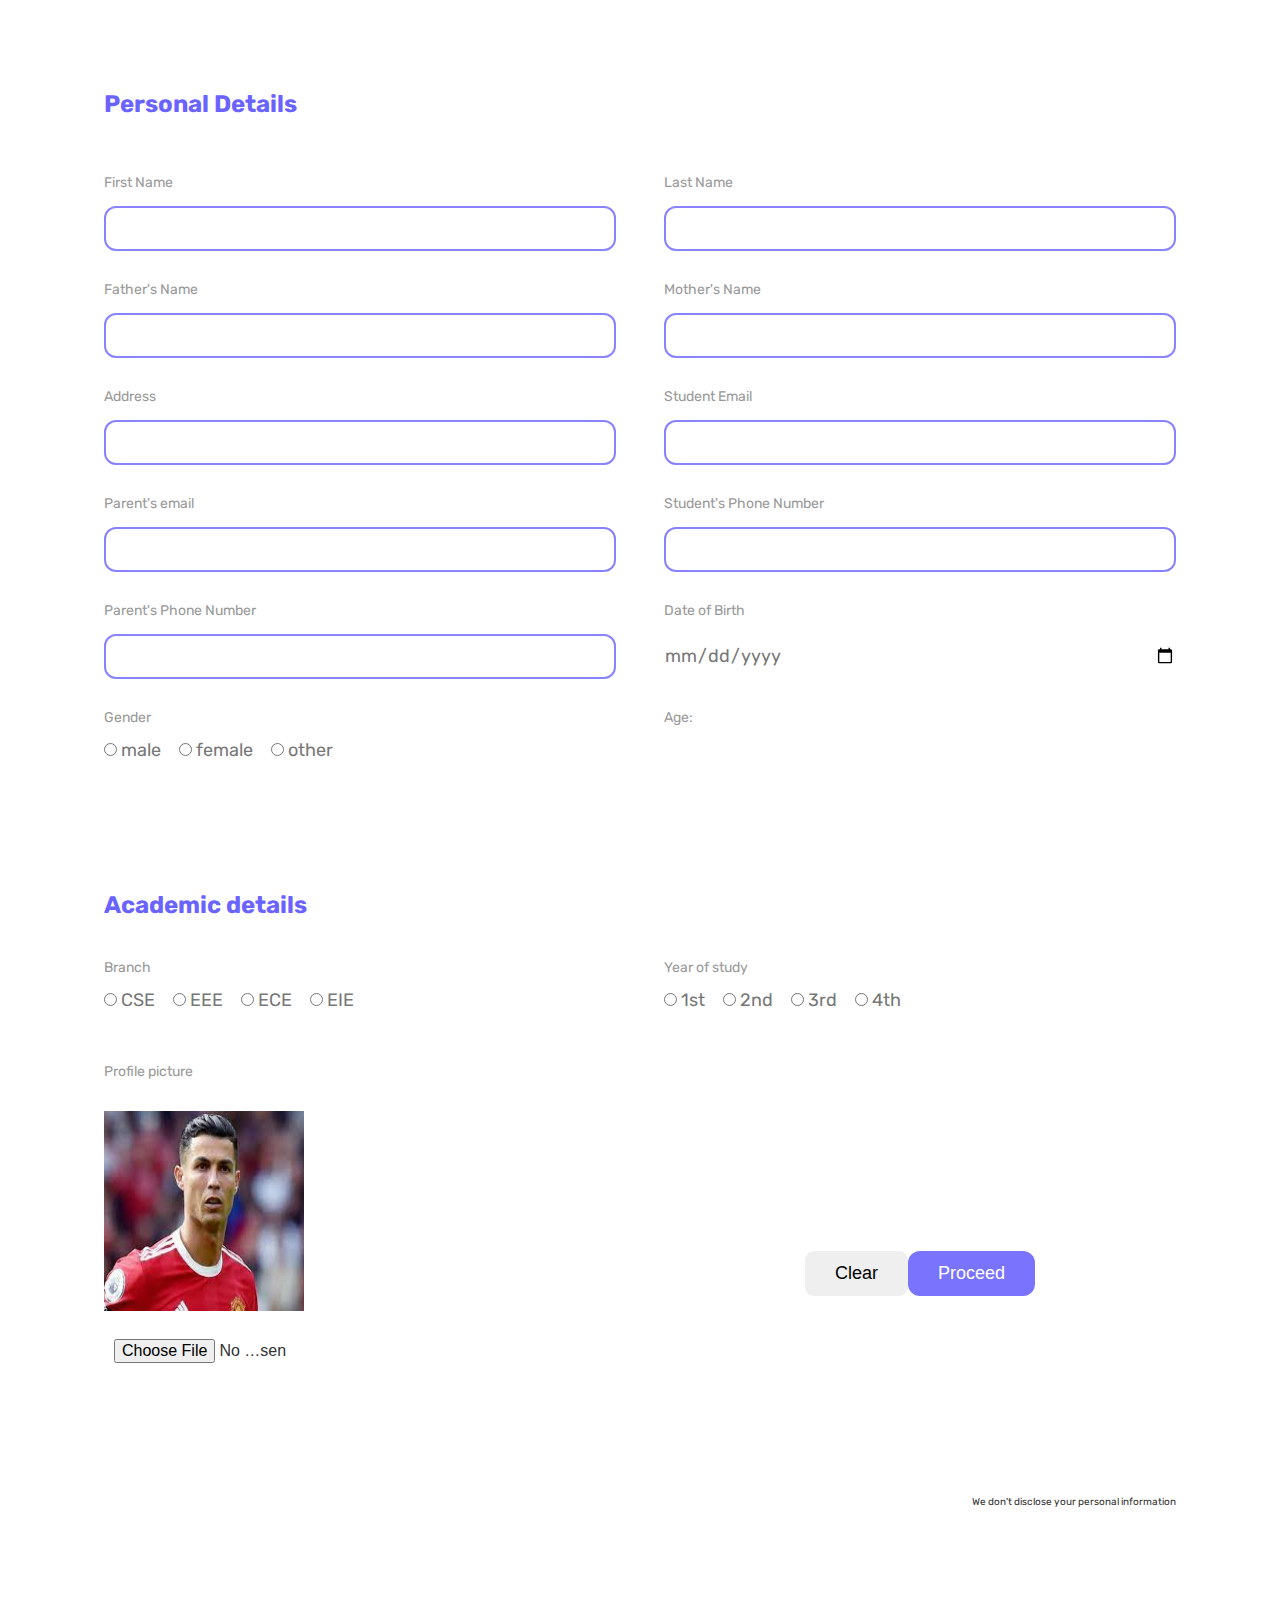
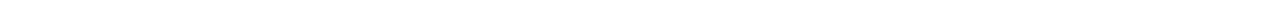
<file: subhra/registration.html>
<!DOCTYPE html>
<html lang="en">
  <head>
    <meta charset="UTF-8" />
    <meta http-equiv="X-UA-Compatible" content="IE=edge" />
    <meta name="viewport" content="width=device-width, initial-scale=1.0" />

    <link rel="preconnect" href="https://fonts.googleapis.com" />
    <link rel="preconnect" href="https://fonts.gstatic.com" crossorigin />
    <link
      href="https://fonts.googleapis.com/css2?family=Rubik:wght@300;400;500;600;700&display=swap"
      rel="stylesheet"
    />

    <link rel="preconnect" href="https://fonts.googleapis.com" />
    <link rel="preconnect" href="https://fonts.gstatic.com" crossorigin />
    <link
      href="https://fonts.googleapis.com/css2?family=Rubik+Wet+Paint&family=Roboto+Slab:wght@400&display=swap"
      rel="stylesheet"
    />
    <!-- <link rel="stylesheet" href="https://stackpath.bootstrapcdn.com/bootstrap/4.3.1/css/bootstrap.min.css" integrity="sha384-ggOyR0iXCbMQv3Xipma34MD+dH/1fQ784/j6cY/iJTQUOhcWr7x9JvoRxT2MZw1T" crossorigin="anonymous"> -->

    <link rel="stylesheet" href="../css/general.css" />
    <link rel="stylesheet" href="../css/queries.css" />
    <link rel="stylesheet" href="../css/styles.css" />
    <!-- <script src = "../js/registration-form.js" defer></script> -->

    <!-- <script src="js/script.js" defer></script> -->

    <title>Registration | Website name</title>
    <style>
      span{
        color: red;
      }
    </style>
  </head>
  <body>
    <!-- <header>
      <div class="logo-nav">
        <a href="index.html" class="logo">WEBSITE <span>NAME</span></a>
      </div>
    </header> -->

    <div class="form-container">
      <div class="flex form-names">
        <h3 class="form-lbl tab-active margin-bottom--md">Personal Details</h3>
      </div>

      <div class="div-form">
        <form  name =  "registration_form" id="register-form" action="../store_details.php" method="post" enctype="multipart/form-data">
          <div class="grid--2-cols grid--gap-lg">
            <div class="div-firstname">
              <label for="firstname" class="login-lbl">First Name</label>
              <input
                type="text"
                name="first_name"
                id="FirstName"
                class="input-box"
                required
              />
              <span id = "msg1"></span>
            </div>

            <div class="div-lastname">
              <label for="lastname" class="login-lbl">Last Name</label>
              <input
                type="text"
                name="last_name"
                id="LastName"
                class="input-box"
                required
              />
              <span id = "msg2"> </span>
            </div>

            <div class="div-fathername">
              <label for="fathername" class="login-lbl">Father's Name</label>
              <input
                type="text"
                name="father"
                id="Father-Name"
                class="input-box"
                required
              />
              <span id = "msg3"> </span>
            </div>

            <div class="div-mothername">
              <label for="mothername" class="login-lbl">Mother's Name</label>
              <input
                type="text"
                name="mother"
                id="Mother-Name"
                class="input-box"
                required
              />
              <span id = "msg4"> </span>
            </div>

            <div class="div--student-address">
              <label for="studentaddress" class="login-lbl">Address</label>
              <input
                type="text"
                name="addr"
                id="address"
                class="input-box"
                required
              />
            </div>

            <div class="div--student-email">
              <label for="studentemail" class="login-lbl">Student Email</label>
              <input
                type="text"
                name="student_mail"
                id="student-email"
                class="input-box"
                required
              />
              <span id = "msg5"> </span>
            </div>

            <div class="div--parent-email">
              <label for="parentemail" class="login-lbl">Parent's email</label>
              <input
                type="text"
                name="parent_mail"
                id="parent-email"
                class="input-box"
                required
              />
              <span id = "msg6"> </span>
            </div>

            <div class="div--student-phone">
              <label for="studentphone" class="login-lbl">Student's Phone Number</label>
              <input
                type="text"
                name="student_phone"
                id="student-number"
                class="input-box"
                required
              />
              <span id = "msg7"> </span>
            </div>

            <div class="div--parent-phone">
              <label for="parentphone" class="login-lbl"
                >Parent's Phone Number</label
              >
              <input
                type="text"
                name="parent_phone"
                id="parent-number"
                class="input-box"
                required
              />
              <span id = "msg8"> </span>
            </div>

            <div class="div--date-of-birth">
              <label for="dob" class="login-lbl">Date of Birth</label>
              <input
                type="date"
                name="dob"
                id="DOB"
                class="input-box dob"
                required
              />
            </div>


            <div class="div-gender margin-bottom--lg">
              <label for="gender" class="login-lbl">Gender</label>

              <div class="flex radios">
                <div class="male">
                  <input
                    type="radio"
                    name="gender"
                    id="male"
                    value="M"
                    required
                  />
                  <label for="male" class="radio-lbl">male</label>
                </div>

                <div class="female">
                  <input
                    type="radio"
                    name="gender"
                    id="female"
                    value="F"
                    required
                  />
                  <label for="female" class="radio-lbl">female</label>
                </div>

                <div class="other">
                  <input
                    type="radio"
                    name="gender"
                    id="other"
                    value="X"
                    required
                  />
                  <label for="other" class="radio-lbl">other</label>
                </div>
              </div>
            </div>

            <div class="div-age">
              <label for="age" class="login-lbl">Age:</label>
              <p class="age-calculated" name="age">
                <span class="age" id = "age"></span>
                <!-- <input type = "text" id = "age" disabled> <br> -->
                <!-- <span id = "msg9"></span> --> <br>
                <span class="err-msg" id="msg9"></span>
              </p>
            </div>

            <h3 class="form-lbl tab-active heading-academic-details">
              Academic details
            </h3>

            <div class="empty"></div>

            <div class="div-branch">
              <label for="branch" class="login-lbl">Branch</label>

              <div class="flex radios">
                <div class="">
                  <input
                    type="radio"
                    name="branch"
                    id="cse"
                    value="CSE"
                    required
                  />
                  <label for="cse" class="radio-lbl">CSE</label>
                </div>

                <div class="">
                  <input
                    type="radio"
                    name="branch"
                    id="eee"
                    value="EEE"
                    required
                  />
                  <label for="eee" class="radio-lbl">EEE</label>
                </div>

                <div class="">
                  <input
                    type="radio"
                    name="branch"
                    id="ece"
                    value="ECE"
                    required
                  />
                  <label for="ece" class="radio-lbl">ECE</label>
                </div>
                <div class="">
                  <input
                    type="radio"
                    name="branch"
                    id="eie"
                    value="EIE"
                    required
                  />
                  <label for="eie" class="radio-lbl">EIE</label>
                </div>
              </div>
            </div>

            <div class="div-year-of-study margin-bottom--sm">
              <label for="study-year" class="login-lbl">Year of study</label>

              <div class="flex radios">
                <div class="">
                  <input
                    type="radio"
                    name="study-year"
                    id="1st"
                    value="1"
                    required
                  />
                  <label for="1st" class="radio-lbl">1st</label>
                </div>
                <div class="">
                  <input
                    type="radio"
                    name="study-year"
                    id="2nd"
                    value="2"
                    required
                  />
                  <label for="2nd" class="radio-lbl">2nd</label>
                </div>
                <div class="">
                  <input
                    type="radio"
                    name="study-year"
                    id="3rd"
                    value="3"
                    required
                  />
                  <label for="3rd" class="radio-lbl">3rd</label>
                </div>
                <div class="">
                  <input
                    type="radio"
                    name="study-year"
                    id="4th"
                    value="4"
                    required
                  />
                  <label for="4th" class="radio-lbl">4th</label>
                </div>
              </div>
            </div>

            <div class="div-student-image margin-bottom--lg">
              <label for="student-img" class="login-lbl">Profile picture</label>

              <img
                src="../student images/190000019.jfif"
                alt="Student image to be uploaded"
                name="student-img"
                height="200"
                width="200"
                id="studentImageBox"
              />

              <input
                accept="image/*"
                type="file"
                id="studentImage"
                name = "uploaded"
                class="btn btn--outline input-student-img"
              />
              <span id = "msg10"></span>
            </div>

            <div class="flex proceed-clear-button">
              <!-- <a href="#" class="">clear</a> -->
              <button class = "btn btn--outline" type = "reset">Clear</button>
              <!-- <a href="#" class="btn btn-active btn--full">proceed</a> -->
              <!-- <a
                href="#"
                class="btn btn-active btn--full btn-register-submit"
                id = "submit-btn"
                onclick="submit()"
                >Proceed</a
              > -->
              <button  class="btn btn-active btn--full btn-register-submit"
              id = "submit-btn" type = "submit"
              >Proceed </button>
            </div>
            <p class="reg-msg">We don't disclose your personal information</p>
          </div>
        </form>
      </div>

      <div class="div-idpswd-popup hidden">
        <p>
          Lorem ipsum dolor sit amet consectetur adipisicing elit. Modi nulla
          similique maxime repellendus voluptatum, est eveniet amet tempore
          omnis, consectetur et ab sit, asperiores quo. Doloribus unde incidunt
          quaerat tempore!
        </p>
      </div>
    </div>

    <script>
      studentImage.onchange = (event) => {
        const [file] = studentImage.files;

        if (file) {
          studentImageBox.src = URL.createObjectURL(file);
        }
      };

      function submit() {
        document.getElementById(`register-form`).submit();
        console.log(`Submitted`);
      }
    </script>
   <script src="https://cdn.jsdelivr.net/npm/bootstrap@5.1.3/dist/js/bootstrap.bundle.min.js" integrity="sha384-ka7Sk0Gln4gmtz2MlQnikT1wXgYsOg+OMhuP+IlRH9sENBO0LRn5q+8nbTov4+1p" crossorigin="anonymous"></script>
   <script src="https://ajax.googleapis.com/ajax/libs/jquery/3.6.0/jquery.min.js"></script>
   <!-- <script src="http://ajax.googleapis.com/ajax/libs/jquery/1.9.1/jquery.min.js"></script> -->
   <script src = "../js/registration-form.js"></script>
   
  </body>
</html>
</file>
<file: css/general.css>
/*

    -- 01 TYPOGRAPHY SYSTEM

    -Font sizes (px):  
    10 / 12 / 14 / 16 / 18 / 20 / 24 / 30 / 36 / 44 / 52 / 62 / 74 / 86 / 98

    -Font weights:
    Default: 400
    Medium: 500
    Semi-bold: 600
    Bold: 700

    -Line height:
    Default: 1
    Small: 1.05
    Medium: 1.2
    Paragraph default: 1.6
    Large: 1.8

    -Letter spacing
    -0.5
    0.75


    -- 02 COLORS

    -Primary: #6B63FE
    -Tints: #6b63fe	#6059e5	#564fcb	#4b45b2	#403b98	#36327f	#2b2866	#201e4c	#151433	#0b0a19	#000000
    -Shades: #6b63fe #7a73fe #8982fe #9792fe #a6a1fe	#b5b1ff	#c4c1ff	#d3d0ff	#e1e0ff	#f0efff	#ffffff

    -Greys: #ffffff	#e6e6e6	#cccccc	#b3b3b3	#999999	#808080	#666666	#4c4c4c	#333333	#191919	#000000


    --- 03 SHADOWS

    - box-shadow: 0 2.4rem 4.8rem rgba(0, 0, 0, 0.075);


    -- 04 BORDER RADIUS

    Default: 9px
    Medium: 11px


    -- 05 WHITE SPACE

    -Spacing system (px)
    2 / 4 / 8 / 12 / 16 / 24 / 32 / 48 / 64 / 80 / 96 / 128

*/

* {
  margin: 0;
  padding: 0;
  box-sizing: border-box;
}

*:focus {
  outline: none;
  box-shadow: 0 0 0 0.2rem #b5b1ff;
}

html {
  /* font-size: 10px; */

  /* 10px / 16px = 0.625 = 62.5% */
  /* Percentage of user's browser font-size setting */

  font-size: 62.5%;
}

body {
  position: relative;

  font-family: "Rubik", sans-serif;
  line-height: 1;
  font-weight: 400;
  color: #333333;
  height: 100vh;
}

/* general reusable elements*/

.container {
  max-width: 150rem;
  margin: 0 auto;
}

.flex {
  display: flex;
  align-items: center;
  justify-content: center;
}

.grid {
  display: grid;
}

.grid--2-cols {
  display: grid;
  grid-template-columns: repeat(2, 1fr);
}

.grid--3-cols {
  display: grid;
  grid-template-columns: repeat(3, 1fr);
}

.grid--gap-lg {
  column-gap: 4.8rem;
  row-gap: 3.2rem;
}

.heading-primary {
  font-size: 5.2rem;
  color: #333;
  line-height: 1;
  letter-spacing: -0.5px;
  font-weight: 300;
}

.heading-secondary {
  font-size: 3.6rem;
  color: #666;
  /* margin-bottom: 4.8rem; */
}

.link:link,
.link:visited {
  text-decoration: none;
  color: #333;
}

.link:hover,
.link:active {
  color: #4b45b2;
}

.margin-bottom--sm {
  margin-bottom: 2.4rem !important;
}

.margin-bottom--md {
  margin-bottom: 4.8rem !important;
}

.margin-bottom--lg {
  margin-bottom: 9rem !important;
}

.margin-bottom--ex-lg {
  margin-bottom: 18rem !important;
}

.margin-right--md {
  margin-right: 4.8rem !important;
}

.margin-right--sm {
  margin-right: 1.8rem !important;
}

.btn {
  display: block;
  /* color: #333; */
  border-radius: 9px;
  padding: 1.2rem 3rem;
  transition: all 300ms;
  /* background-color: #fff; */
  border: none;

  font-size: 1.8rem;
  text-decoration: none;
}

.btn--full:link,
.btn--full:visited {
  border: none;
  background-color: #7a73fe;
  color: #fff;
}

.btn--full:hover,
.btn--full:active {
  background-color: #4b45b2;
  box-shadow: inset 0 0 0 2px #4b45b2;
}

.btn--outline:link,
.btn--outline:visited {
  border: none;
  box-shadow: inset 0 0 0 2px #7a73fe;
}

.btn--outline:hover,
.btn--outline:active {
  box-shadow: inset 0 0 0 2px #d3d0ff;
}

.separator {
  font-size: 2.4rem;
  font-weight: 100;
}

.hidden {
  display: none !important;
}

.greyd {
  color: #ddd;
}

.overlay {
  position: absolute;
  top: 0;
  left: 0;
  width: 100vw;
  height: 100vh;
  background-color: rgba(0, 0, 0, 0.7);
  -webkit-backdrop-filter: blur(3px);
  z-index: 10;
}

.err-msg {
  color: #fa5252;
  font-size: 1.8rem;
  font-family: "Roboto Slab", serif;
}
</file>
<file: css/styles.css>
/* --------------------------- */
/* HEADER */
/* --------------------------- */

.header {
  padding: 3.2rem 4.8rem;
}

.logo-nav {
  display: flex;
  justify-content: space-between;
  align-items: center;
  gap: 4.8rem;
}

.logo {
  text-decoration: none;
  color: #333;
  font-size: 2.4rem;
}

.logo span {
  color: #4b45b2;
}

.btn-register:link,
.btn-register:visited {
  color: #7a73fe;
}

.btn-register:hover,
.btn-register:active {
  color: #4b45b2;
}

/* --------------------------- */
/* NAVIGATION */
/* --------------------------- */

.main-nav {
  display: block;
  background-color: #fff;
  padding: 2.4rem 3.2rem;
  border-radius: 12px;
  box-shadow: 0 0 10px 0 #e1e0ff;
}

.main-nav-list {
  display: flex;
  justify-content: space-between;
  align-items: center;
  list-style: none;
  font-size: 1.8rem;
}

.main-nav-link:link,
.main-nav-link:visited {
  text-decoration: none;
  color: #888;
  font-weight: 400;
  transition: 300ms;
}

.main-nav-link:hover,
.main-nav-link:active {
  color: #7a73fe;
}

.btn--nav-list {
  cursor: pointer;
  border: none;
  background-color: #fff;
  color: #888;
  font-size: 1.8rem;
  font-weight: 300;
  transition: 300ms;
}

.btn--nav-list:hover {
  color: #7a73fe;
}

/* --------------------------- */
/* SECTION LOGIN */
/* --------------------------- */

.login-register {
  display: flex;
  justify-content: flex-end;
  align-items: center;
  gap: 12px;
  margin-top: 0;
  margin-bottom: 0;
  margin-right: 8rem;
}

.lbl-login {
  font-size: 2rem;
  font-weight: 700;
}

.input-box {
  border: 1px solid black;
  border-radius: 12px;
  font-size: 1.6rem;
}

.btn-login {
  border: none;
  font-size: 1.8rem;
  cursor: pointer;
  border: none;
  background-color: #7a73fe;
  color: #fff;
}

.register {
  font-size: 1.6rem;
  text-decoration: none;
  color: #333;
  font-weight: 100;
}

/* --------------------------- */
/* SECTION HERO */
/* --------------------------- */

.hero {
  display: flex;
  position: absolute;
  top: 25%;
  left: 0;
  right: 0;
  margin: auto;

  align-items: center;
  gap: 21.79rem;
  justify-content: center;
}

.hero-img {
  display: block;
  width: 60rem;
}

.hero-img-box {
  position: relative;
}

/* .hero-img-box::after {
  content: "";
  position: absolute;
  display: block;
  top: 50%;
  left: 50%;
  transform: translate(-50%, -50%);

  background-color: #f0efff;
  border-radius: 50%;

  width: 120%;
  height: 70%;
  padding-bottom: 60%;
  z-index: -2;
} */

.hero-text-box {
  display: flex;
  flex-direction: column;
  justify-content: center;
}

.student {
  font-weight: 500;
  color: #7a73fe;
}

/* --------------------------- */
/* LOG-IN POPUP */
/* --------------------------- */

.login-popup {
  display: flex;
  align-items: center;
  position: absolute;
  top: 50%;
  left: 50%;
  transform: translate(-50%, -50%);
  width: 60%;
  background-color: #fff;
  border-radius: 12px;
  box-shadow: 0 3rem 5rem rgba(0, 0, 0, 0.3);
  z-index: 11;
}

.login-picture {
  width: 90%;
}

.form-login-heading {
  display: block;
  font-size: 2.4rem;
  color: #4c4c4c;
  font-weight: 700;
  padding: 1.2rem 3rem;
  padding-left: 0;
}

.div-login-form {
  width: 70%;
  font-size: 1.8rem;
  display: flex;
  border-radius: 12px;
  background-color: rgba(255, 255, 255, 0);
  /* background-color: #fff; */
  flex-direction: column;
  gap: 3.2rem;
  padding: 8rem 6.4rem;
}

.error-msg {
  color: #fb5c5c;
}

.login-form {
  display: flex;
  flex-direction: column;
  gap: 4.8rem;
}

.login-lbl {
  position: relative;
  font-size: 1.4rem;
  color: #999999;
  display: block;
  background-color: rgba(255, 255, 255, 0);
  margin-bottom: 1.6rem;
}

.input-box {
  color: #777;
  font-size: 1.8rem;
  width: 100%;
  padding: 1rem;
  /* background-color: #fff; */
  background-color: rgba(255, 255, 255, 0);

  border: none;
  border: 2px solid #8982fe;
  border-radius: 12px;
}

.btn-submit {
  transition: all 300ms;
  font-size: 1.8rem;
  padding: 1.2rem 2.4rem !important;
  background-color: #7a73fe;
  color: #fff;
  border: none;
  border-radius: 12px;
  cursor: pointer;
}

/* *************************** */
/* REGISTRATION PAGE */
/* *************************** */

.form-container {
  position: relative;
  padding: 8rem 6.4rem;
  max-width: 120rem;
  margin: 0 auto;
}

.userid-popup {
  display: flex;
  flex-direction: column;
  position: absolute;
  top: 50%;
  left: 50%;
  transform: translate(-50%, -50%);
  background-color: #fff;
  padding: 2.4rem;
  border-radius: 12px;
  z-index: 100;
}

.required {
  display: inline-block;
  position: absolute;
  left: 12.8rem;
  /* background-color: #4dcc6b; */
  background-color: #9792fe;
  border-radius: 5px;
  color: #fff;
  padding: 5px 10px;
  transform: translateY(-20%);
  float: right;
}

.user-id {
  font-size: 1.8rem;
}

.btn-okay {
  background-color: #7a73fe;
  color: #fff;
}

.btn-okay:hover {
  background-color: #4b45b2;
}

.back-to-home:link,
.back-to-home:visited {
  display: inline-block;
  text-decoration: none;
  color: #7a73fe;
  font-size: 1.6rem;
}

.form-names {
  justify-content: flex-start;
}

.form-lbl {
  display: block;
  font-size: 2.4rem;
  color: #ddd;
  font-weight: 700;
  padding: 1.2rem 3rem;
  padding-left: 0;
}

.tab-active {
  color: #6b63fe;
}

.btn-forward {
  display: block;
  width: 6.4rem;
  height: 6.4rem;
  border-radius: 50%;
}

.dob {
  border: none;
  padding: 0;
  padding-top: 1rem;
  font-family: inherit;
}

.no-margin {
  margin: 0;
}

.div-gender {
  gap: 3rem;
  justify-content: flex-start;
}

.age-calculated {
  font-size: 2.4rem;
  color: #4c4c4c;
}

.radio-lbl {
  color: #777;
}

.radios {
  font-size: 1.8rem;
  justify-content: flex-start;
  gap: 1.8rem;
}

.div-student-image {
  display: flex;
  flex-direction: column;
  gap: 1.6rem;
  align-items: flex-start;
}

.input-student-img {
  font-size: 1.6rem;
  padding-left: 1rem;
  padding-right: 1rem;
  width: 200px;
}

.div--password-buttons {
  display: flex;
  flex-direction: column;
  align-self: start;
  gap: calc(8rem * 2);
  /* gap: 2.4rem; */
}

.password-instructions {
  margin-top: 2.4rem;
}

.password-instruction-list,
.password-instruction-list-header {
  display: flex;
  flex-direction: column;
  gap: 1rem;
  list-style: none;
  font-size: 1.6rem;
  /* color: #9792fe; */
  color: #777;
}

.password-instruction-list-header {
  color: #6b63fe;
  font-weight: 700;
}

.div-clear--proceed--buttons {
  display: flex;
  gap: 1.6rem;
  grid-column: 2;
  justify-self: end;
}

.btn-clear {
  background-color: #fff;
  border: none;
  box-shadow: inset 0 0 0 2px #7a73fe;
}

.btn-register-submit {
  background-color: #7a73fe;
  color: #fff;
  border: none;
  border-radius: 12px;
  cursor: pointer;
}

.reg-msg {
  grid-column: 2;
  justify-self: end;
  display: block;
  transform: translateY(-1.6rem);
}

/* *************************************************** */
/* MY WALL PAGE */
/* *************************************************** */

.wall-header {
  /* padding: 0 4.8rem; */
  width: 95vw;
  /* border-radius: 9px; */
  margin: 0 auto;
  display: flex;
  align-items: stretch;
  justify-content: space-between;
}

.nav-other-page {
  width: 50%;
  border: none;
  box-shadow: none;
  padding-right: 0;
}

.div-logout {
  display: flex;
  justify-content: flex-end;
  width: 98vw;
}

.btn-logout {
  background-color: #fb5c5c;
  text-decoration: none;
  color: #fff;
  border-radius: 12px;
  /* cursor: pointer; */
  transition: 300ms;
}

.btn-logout:hover {
  background-color: #ff0000;
}

.div-profile-container {
  width: 80vw;
  margin: 0 auto;
  display: flex;
  padding-bottom: 9rem;
  justify-content: space-between;
  border-bottom: 2px solid #eee;
}

.profile-pic {
  display: block;
  height: 20rem;
  width: 20rem;
  margin: 0 auto;
  border-radius: 9px;
  object-fit: cover;
  transition: 300ms;
}

.edit-details-password {
  display: flex;
  align-items: center;
  gap: 1.8rem;
  justify-content: space-evenly;
}

.edit-details-lbl:link,
.edit-details-lbl:visited {
  text-decoration: none;
  font-size: 1.6rem;
  color: #999;
  transition: 300ms;
}

.edit-details-lbl:hover,
.edit-details-lbl:active {
  color: #6b63fe;
}

.edit-password {
  display: flex;
  align-items: center;
}

.div-user-details {
  border-radius: 9px;
  gap: 1.6rem;
}

.profile-name {
  font-weight: 300;
  font-size: 2.4rem;
  margin-bottom: 4.8rem;
}

.name p {
  color: #6b63fe;
  font-weight: 700;
  margin-bottom: 1.6rem;
  font-size: 1.6rem;
}

.personal-details-heading,
.academic-details-heading {
  display: flex;
  align-items: center;
}

ion-icon {
  color: #7a73fe;
  font-size: 2.4rem;
}

.details-div-name {
  color: #7a73fe;
  font-size: 2.4rem;
  font-weight: 700;
}

.div-details-text {
  display: flex;
  align-items: flex-start;
}

.label-keys {
  text-transform: uppercase;
  font-weight: 700;
}

.personal-details label,
.academic-details label {
  display: inline-block;
  width: 20.8rem;
  line-height: 1.4;
}

.personal-details-body,
.academic-details-body {
  padding: 0 calc(24px + 1.8rem);
  display: flex;
  flex-direction: column;
  gap: 2.4rem;
  font-size: 1.8rem;
  color: #888;
}

.student-id {
  color: #fb5c5c;
}
/* ---------------------------------------------------- */
/* RESULT SECTION */
.div-result {
  width: 80vw;
  margin: 0 auto;
  padding-bottom: 4.8rem;
}

.table-result {
  width: 80vw;
  margin: 0 auto;
  font-size: 1.8rem;
  color: #888;
  border: 2px solid #c4c1ff;
  padding: 0;
}

.table-result th {
  width: calc(80vw / 2);
  background-color: #d3d0ff;
  padding-bottom: 2.4rem;
  font-size: 2.4rem;
  color: #555;
}

.table-result td {
  background-color: #f0efff;
  text-align: center;
  font-size: 1.8rem;
  padding: 1.8rem;
  color: #666;
}

/* *************************************************** */
/* EDIT DETAILS PAGE */
/* *************************************************** */

.back-to-home {
  text-decoration: none;
  margin-bottom: 1rem;
  transition: 300ms;
}

.back-to-home:hover {
  color: #4b45b2;
}

/* *************************************************** */
/* EXAM SUBJECTS PAGE */
/* *************************************************** */

.exam-sub-container {
  max-width: 95vw;
  margin: 0 auto;
}

.heading-available-tests {
  margin-top: 4.8rem;
  color: #666;
  /* font-size: 2.4rem; */
  /* font-weight: 500; */
}

.subjects {
  gap: 2.5vw;
  align-items: center;
  justify-items: center;
}

.subject {
  /* height: calc(9.8rem * 2); */
  width: calc((95vw / 3) - 2.5vw);
  box-shadow: 0 0 15px 0px #ddd;
  transition: 100ms;

  border-radius: 9px;
}

.subject {
  padding: 2.4rem;
}

.div-subject-name-marks {
  display: flex;
  justify-content: space-between;
  align-items: center;

  padding-top: 2.4rem;
  margin-bottom: 1.2rem;
}

.subject-name {
  font-size: 3rem;
  color: #666;
  font-weight: 700;
}

.subject-mark,
.subject-duration,
.exam-date {
  color: #888;
}

.subject-mark {
  font-size: 1.4rem;
}

.exam-date {
  font-size: 1.4rem;
}

.subject-attempt {
  display: inline-block;
  width: 100%;
  text-align: center;
  color: #7a73fe;
  background-color: #fff;
}

.attempt:hover {
  cursor: pointer;
}

.attempt {
  background-color: #7a73fe;
  color: #fff;
}

.expired {
  box-shadow: none !important;
  color: #fb5c5c;
}

.appeared {
  box-shadow: none !important;
}

/* *************************************************** */
/* EXAM PAGE */
/* *************************************************** */

.exam-header {
  width: 95vw;
  margin: 0 auto;
  margin-top: 1.2rem;
}

.exam-subject-name {
  font-size: 3.6rem;
  color: #4c4c4c;
}

.div--exam-details {
  display: flex;
  justify-content: space-between;
  align-items: center;
}

.div--time-profile-pic {
  display: flex;
  align-items: flex-end;
  gap: 4.8rem;
}

.time {
  margin-bottom: 1.2rem;
  font-size: 1.6rem;
  font-weight: 300;
}

.time-remaining {
  display: inline-block;
  transition: 300ms;
  font-weight: 700;
}

.student-pic {
  height: 8.6rem;
  border-radius: 9px;
}

.div--parent-questions {
  grid-template-columns: 1fr 3fr;
  width: 98vw;
  margin: 0 auto;
}

.div--questions-container {
  display: flex;
  flex-direction: column;
  gap: 1.2rem;
  max-height: 70vh;

  padding-top: 1.6rem;
  border-radius: 9px;

  overflow-y: scroll;
  overflow-x: hidden;
}

.div-questions {
  font-size: 1.8rem;
  margin: 0 auto;
}

.questions {
  text-decoration: none;
  color: #6b63fe;
  display: inline-block;
  background-color: #e1e0ff;
  padding: 1.6rem 3.2rem;
  border-radius: 9px;
}

.form-questions--options {
  position: relative;
}

.div--question-options {
  padding-top: 4.8rem;
  border-radius: 9px;
  background-color: #e1e0ff;
  height: 80vh;
}

.div--question-statement {
  background-color: #c4c1ff;
  padding: 1.6rem;
  border-radius: 12px;
  margin: 0 auto;
  width: 98%;
}

.question-statement {
  font-size: 4.4rem;
  font-weight: 700;
  color: #6059e5;
}

.div-options {
  width: fit-content;
  /* margin: 0 auto; */
  /* margin-left: 8rem; */
  margin: 0 auto;
  gap: 4.8rem;
}

.disclaimers {
  display: inline-block;
  width: 60vw;
  /* margin: 0 auto; */

  /* gap: 1.6rem; */
  line-height: 4.8rem;
  /* padding-left: 4.8rem; */

  color: #666;
  font-size: 2.4rem;
  line-break: auto;
  /* font-weight: 700; */
}

.disclaimer {
  list-style: number;
}

.disclaimer-special {
  font-size: 4.8rem;
  list-style: none;
  text-align: center;
  color: #564fcb;
  font-weight: 700;
}

.option {
  gap: 4.8rem;
  margin: 0 auto;
}

.option input[type="radio"] {
  opacity: 0;
  position: fixed;
  width: 0;
}

.option label {
  display: inline-block;
  background-color: #fff;
  color: #666;
  text-align: center;
  padding: 3rem 6.4rem;
  font-size: 1.8rem;
  border-radius: 9px;
  width: 300px;
  transition: 300ms;
}

.option label:hover {
  cursor: pointer;
  box-shadow: 0 0 0 2px #9792fe;
}

.option input[type="radio"]:checked + label {
  /* background-color: #a6a1fe; */
  background-color: #6b63fe;
  color: #fff;
}

.div--save-submit-button {
  display: flex;
  justify-content: flex-end;
  gap: 2.4rem;
  padding-right: 3.2rem;
}

.div-buttons {
  display: flex;
  gap: 1.6rem;
  position: absolute;
  bottom: 1.2rem;
  right: 1.2rem;
}

.btn-save,
.btn-quit {
  border: none;
  background-color: #7a73fe;
  color: #fff;
  cursor: pointer;
}

.btn-save:hover {
  background-color: #4b45b2;
}

.btn-quit {
  background-color: #fb5c5c;
}

.btn-quit:hover {
  background-color: #ff0000;
}

.btn-exam-submit {
  border: none;
  background-color: #e1e0ff;
  box-shadow: inset 0 0 0 2px #9792fe;
}

.btn-exam-submit:hover {
  box-shadow: inset 0 0 0 2px #6059e5;
}

/* *************************************************** */
/* FORUM PAGE */
/* *************************************************** */

.body-forum {
  background-color: rgb(252, 252, 252);
}

.forum-body {
  height: calc(100vh - 66px);
}

.div--forum-container {
  max-height: 90vh;
  max-width: 100vw;
  padding: 0 calc(((100vw - 95vw) / 2) + 12.8rem);

  margin: 0 auto;
  grid-template-columns: 3fr 1.5fr;
  gap: 4.8rem;
  position: relative;
  /* overflow: hidden; */
}

.posts-heading {
  padding-left: calc((100vw - 130rem) / 2);
  display: inline-block;
}

.div--feed-container {
  border-radius: 9px;
  max-height: calc(100vh - 66px);
  color: #444;
  margin: 0 auto;
}

.div-feed {
  padding: 4.8rem 4.8rem;
  background-color: #fff;
  box-shadow: 0 0 15px 1px #eee;
  /* border-radius: 12px; */
  border-left: 4px solid #c4c1ff;
  padding-top: 4.8rem;
  margin: 0 auto;
  margin-bottom: 1.8rem;
}

.div--profilepic-name {
  display: flex;
  align-items: center;
  justify-content: flex-start;
}

.forum-user-img {
  width: 4.8rem;
  height: 4.8rem;
  margin-right: 2.4rem;
  border-radius: 50%;
}

.sender-name {
  display: inline-block;
  font-size: 2rem;
  /* font-weight: 700; */
}

.feed-post {
  font-size: 2rem;
  line-height: 1.2;
}

.div--reply-box {
  display: flex;
  align-items: center;
}

.reply-box {
  position: relative;
  border: none;
  background-color: #fff;
  color: #444;
  border: 3px solid #9792fe;
  border-radius: 12px;
  width: 80%;
  padding: 1.2rem;
}

.icon-reply {
  position: absolute;
  right: 50vw;
  color: #9792fe;
  --ionicon-stroke-width: 5rem;
}

/* COMMENTS ON THE POST */

.post-comments {
  display: flex;
  flex-direction: column;
  gap: 1.2rem;
}

.comments {
  display: flex;
  flex-direction: column;
}

.comments-heading {
  color: #6b63fe;
  font-size: 1.2rem;
  font-weight: 700;
}

.commentor-name {
  font-size: 1.6rem;
  font-weight: 700;
  text-overflow: clip;
  margin-bottom: 0.8rem;
}

.comment {
  font-size: 1.6rem;
  line-height: 1.2;
  margin-bottom: 1.8rem;
}

.div--new-post {
  background-color: #9792fe;
  max-height: 12.8rem;
}

.new-post-heading {
  display: inline-block;
  width: 100%;
  font-size: 2rem;
  font-weight: 700;
  margin-bottom: 1rem;
}

.new-post-text {
  /* border: 3px solid rgb(200, 200, 200); */
  border: none;
  box-shadow: 0 0 15px 1px #eee;
  background-color: #fff;
  font-family: inherit;
  line-height: 1.2;
  font-size: 1.6rem;
  border-radius: 12px;
  height: calc(9.8rem * 3);
  padding: 1.2rem;
  margin-bottom: 1rem;
  transition: 300ms;
}

.new-post-text:focus {
  box-shadow: 0 0 5px 1px #eee;
}

.btn-new-post-submit {
  position: absolute;
  background-color: #7a73fe;
  right: 0;
  padding: 1rem 2rem;
  color: #fff;
}

.btn-new-post-submit:hover {
  background-color: #6059e5;
  cursor: pointer;
}

.sticky .wall-header {
  position: fixed;
  top: 0;
  bottom: 0;
  width: 100vw;
  height: 6.6rem;
  padding: 0 calc((100vw - 95vw) / 2);
  background-color: rgba(255, 255, 255);
  z-index: 999;
}

.sticky .posts-heading {
  position: fixed;
  top: 66px;
  bottom: 0;
  width: 100%;
  height: 3.6rem;
  padding-top: 0;
  padding-bottom: 0;
  padding-left: calc((100vw - 95vw) / 2);
  background-color: rgba(255, 255, 255, 0.97);
  z-index: 999;
  box-shadow: 0 1.2rem 3.2rem rgba(0, 0, 0, 0.03);
}

.sticky .div--new-post {
  position: fixed;
  top: 160px;
  bottom: 0;
  right: calc(((100vw - 95vw) / 2) + 12.8rem);
  height: 100%;
  padding-top: 0;
  padding-bottom: 0;
  background-color: rgba(255, 255, 255, 0.97);
  z-index: 999;
}

.sticky .forum-body {
  margin-top: calc(80px + 36px);
}

/* *************************************************** */
/* PASSWORD CHANGE PAGE */
/* *************************************************** */

.div--change-password-logo {
  display: flex;
  flex-direction: column;
  align-items: center;
  padding: 3rem 0;
  width: fit-content;
  margin: 0 auto;
}

.change-password-logo {
  display: inline-block;
}

.change-password-heading {
  font-weight: 300;
}

.div-otp,
.change-password--container {
  width: fit-content;
  margin: 0 auto;
}

.password-page-heading {
  color: #555;
  font-size: 1.8rem;
}

.form-otp,
.form--new-password {
  display: flex;
  flex-direction: column;
  gap: 2.4rem;
}

.div-otp,
.div--new-password {
  background-color: #f0efff;
  padding: 3.2rem;
  border: 1px solid #d3d0ff;
  border-radius: 12px;
}

.div--new-password {
  margin-top: 6.4rem;
  transition: 800ms;
}

.input-otp,
.input--new-password,
.input--confirm-password {
  width: 100%;
  background: #fff;
  border: 1px solid #d3d0ff;
  border-radius: 9px;
  padding: 1rem;
  font-size: 1.8rem;
  color: #666;
}

.btn--submit-otp,
.btn--update-password {
  padding: 1rem;
  width: 100%;
  background-color: #7a73fe;
  color: #fff;
}

.btn--submit-otp:hover,
.btn--update-password:hover {
  background-color: #4b45b2;
}

.div--new-password,
.form--new-password {
  display: flex;
  flex-direction: column;
}

.div--btn-goback {
  margin: 0 auto;
  margin-top: 6.4rem;
  width: fit-content;
}

.btn-goback {
  font-size: 1.6rem;
  color: #9792fe;
  transition: 300ms;
  border: none;
  background-color: #fff;
  cursor: pointer;
}

.btn-goback:hover {
  color: #4b45b2;
}

/* *************************************************** */
/* REPOSITORY PAGE */
/* *************************************************** */

.heading-available-files {
  display: block;
  width: 95vw;
  margin: 0 auto;
}

.div--repository-container {
  display: flex;
  width: 95vw;
  margin: 0 auto;
  gap: 6.4rem;
}

.div--uploaded-files {
  width: calc(((95vw / 4) * 3) - 6.4rem);
}

.div--upload-files {
  width: calc(95vw / 4);
}

.table-files {
  width: calc(((95vw / 4) * 3) - 6.4rem);
  margin: 0 auto;
  font-size: 1.8rem;
  color: #888;
  border: 2px solid #c4c1ff;
  padding: 0;
}

.table-files th {
  width: calc(85vw / 2);
  background-color: #d3d0ff;
  padding: 2.4rem 0;
  font-size: 2.4rem;
  color: #555;
  text-transform: uppercase;
}

.table--uploaded-date {
  width: calc(((95vw / 4) * 3) / 6) !important;
  background-color: #4b45b2;
}

.table-files td {
  background-color: #f0efff;
  text-align: center;
  font-size: 1.8rem;
  padding: 1.8rem;
  color: #666;
}

.form--upload-files {
  display: flex;
  border: 2px solid red;
  flex-direction: column;
  align-items: flex-start;
  justify-content: center;
}

.lbl--upload-files {
  color: #555;
  font-size: 2.4rem;
}

.input-file {
  font-size: 1.6rem;
  padding-left: 1rem !important;
  padding-right: 0 !important;
  width: 400px;
}

.btn--file-submit {
  background-color: #7a73fe;
  color: #fff;
  margin-left: 1rem;
}
</file>
<file: css/queries.css>
/* BELOW 1553PC SCREEN SIZE */

@media (max-width: 98em) {
  .hero {
    margin: 2.4rem;
  }
}

@media (max-width: 94em) {
  .main-nav-list {
    font-size: 1.6rem;
  }

  /* .hero {
    gap: 12.8rem;
  } */
}

@media (max-width: 85em) {
  .heading-primary {
    font-size: 4.4rem;
  }

  .hero-img {
    width: 50rem;
  }
}

@media (max-width: 79em) {
  .btn-mobile-nav {
    position: absolute;
  }
}

@media (max-width: 71em) {
  .hero {
    gap: 15rem;
  }
}

@media (max-width: 67em) {
  .hero {
    gap: 10rem;
  }
}

@media (max-width: 64em) {
  .hero-img {
    width: 45rem;
  }
}

@media (max-width: 61em) {
  .hero-img {
    width: 40rem;
  }

  .main-nav-list {
    font-size: 1.4rem;
  }

  .hero-heading {
    font-size: 3.6rem;
  }
}

@media (max-width: 56em) {
  .hero {
    flex-direction: column;
    margin-top: 0;
  }

  .hero-heading {
    margin-bottom: 2rem;
  }
}

@media (max-width: 40em) {
  .logo {
    font-size: 2rem;
  }

  .btn-register,
  .btn-login {
    font-size: 1.2rem;
    padding: 1.2rem 2.4rem;
  }
}

@media (max-width: 35em) {
  .header {
    padding: 1.6rem 1.6rem;
  }

  .hero-heading {
    font-size: 3rem;
  }

  .hero-img {
    width: 35rem;
  }
}

@media (max-width: 30em) {
  .header {
    padding: 1.6rem 2.4rem;
  }

  .btn-register,
  .btn-login {
    font-size: 1.2rem;
    padding: 1rem 1.8rem;
  }

  .hero-heading {
    font-size: 2.4rem;
  }

  .hero-img {
    width: 30rem;
  }
}

@media (max-width: 27em) {
  .logo {
    font-size: 1.8rem;
  }

  .hero {
    gap: 6rem;
  }

  .main-nav {
    width: 200px;
    margin: 0 auto;
  }

  .main-nav-list {
    flex-direction: column;
    gap: 1.8rem;
  }
}

@media (max-width: 25em) {
  .logo {
    font-size: 1.6rem;
  }

  .btn-register,
  .btn-login {
    font-size: 1.2rem;
    padding: 1rem 1rem;
  }
}
</file>
